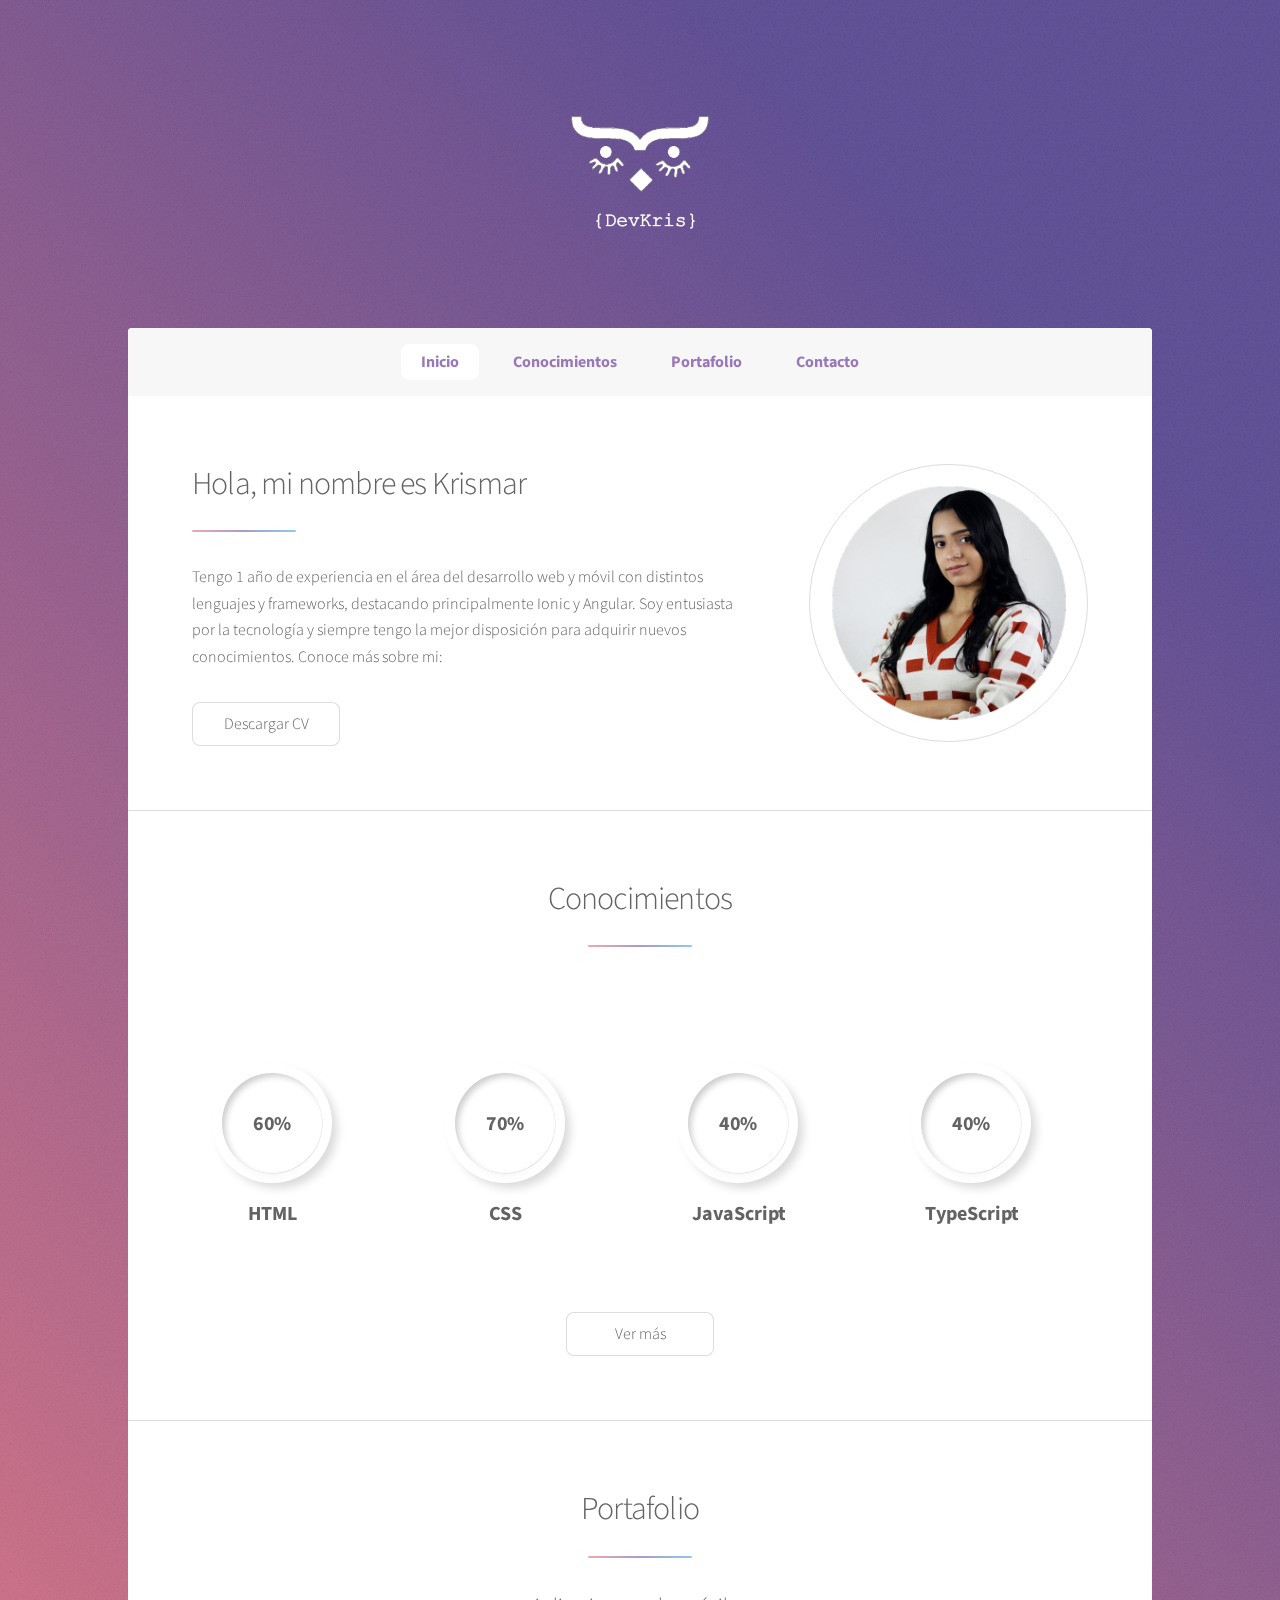
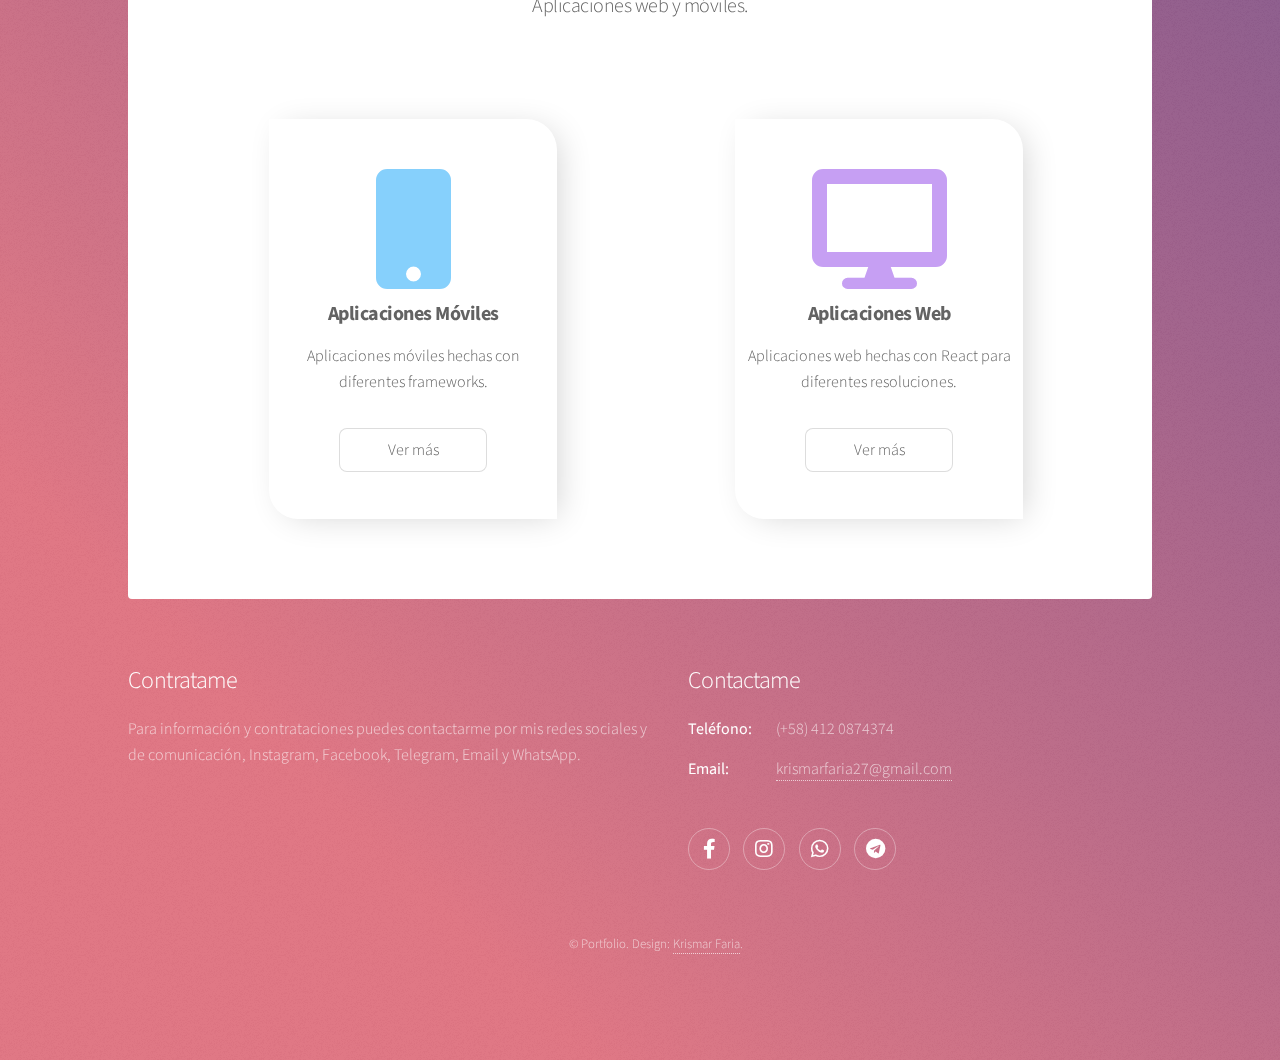
<file: index.html>
<!DOCTYPE HTML>
<!--
	Stellar by HTML5 UP
	html5up.net | @ajlkn
	Free for personal and commercial use under the CCA 3.0 license (html5up.net/license)
-->
<html>

<head>
	<title>Portfolio</title>

	<link rel="stylesheet" href="https://unicons.iconscout.com/release/v2.1.6/css/unicons.css">
	<link rel="stylesheet" href="css/bootstrap.min.css">

		<meta charset="utf-8" />
		<meta name="viewport" content="width=device-width, initial-scale=1, user-scalable=no" />
		<link rel="stylesheet" href="assets/css/main.css" />
		<noscript><link rel="stylesheet" href="assets/css/noscript.css" /></noscript>
</head>

<body class="is-preload">

	<!-- Wrapper -->
	<div id="wrapper">

		<!-- Header -->
		<header id="header" class="alt">
			
				<span class="logo "><img style="width: 160px; height: auto;" src="images/logo4.png" /></span>
		
			
		
			


		</header>

		<!-- Nav -->
		<nav id="nav">
			<ul>
				<li><a style="text-decoration: none; color: #9977b9; font-weight: bold;" href="#intro" class="active">Inicio</a></li>
				<li><a style="text-decoration: none; color: #9977b9; font-weight: bold;"  href="#first">Conocimientos</a></li>
				<li><a style="text-decoration: none; color: #9977b9; font-weight: bold;"  href="#second">Portafolio</a></li>
				<li><a style="text-decoration: none; color: #9977b9; font-weight: bold;"  href="#footer">Contacto</a></li>
			</ul>
		</nav>

		<!-- Main -->
		<div id="main">

			<!-- Introduction -->
			<section id="intro" class="main">
				<div class="spotlight">
					<div class="content">
						<header class="major">
							<h2>Hola, mi nombre es Krismar</h2>
						</header>
						<p>Tengo 1 año de experiencia en el área del desarrollo web y móvil con distintos lenguajes y
							frameworks, destacando principalmente Ionic y Angular. Soy entusiasta por la tecnología y
							siempre tengo la mejor disposición para adquirir nuevos conocimientos. Conoce más sobre mi:
						</p>
						<ul class="actions">
							<li><a href="Krismar Faria Curriculum.pdf" download="dw" class="button">Descargar CV</a>
							</li>
						</ul>
					</div>
					<span class="image"><img src="images/profile.png" alt="" /></span>
				</div>
			</section>


			<!-- First Section -->
			<section id="first" class="main special">
				<header class="major">
					<h2>Conocimientos</h2>
				</header>



			


					<div class="row">


						<div class="col pt-5">
							<div class="skill">
								<div class="outer">
									<div class="inner">
										<div id="number">
											<h5 style="font-weight: bold; font-size: 20px; padding-top: 15px;">60%</h5>
										</div>
									</div>
								</div>
								<svg xmlns="http://www.w3.org/2000/svg" version="1.1" width="160px" height="160px">
									<defs>
										<linearGradient id="GradientColor">
											<stop offset="0%" stop-color="#e91e63" />
											<stop offset="100%" stop-color="#673ab7" />
										</linearGradient>
									</defs>
									<circle class="circle1"  cx="80" cy="80" r="55" stroke-linecap="round" />
								</svg>
								<div style="position: relative; left: 8px;" class="pb-4 position-relative">
									<p  style="font-weight: bold; font-size: 20px; padding-top: 15px;">HTML</p>
								</div>
							</div>
						</div>

						<div class="col pt-5 ">
							<div class="skill">
								<div class="outer">
									<div class="inner">
										<div id="number">
											<h5  style="font-weight: bold; font-size: 20px; padding-top: 15px;">70%</h5>
										</div>
									</div>
								</div>
								<svg xmlns="http://www.w3.org/2000/svg" version="1.1" width="160px" height="160px">
									<defs>
										<linearGradient id="GradientColor">
											<stop offset="0%" stop-color="#e91e63" />
											<stop offset="100%" stop-color="#673ab7" />
										</linearGradient>
									</defs>
									<circle class="circle2" cx="80" cy="80" r="55" stroke-linecap="round" />
								</svg><div style="position: relative; left: 8px;" class="pb-4 position-relative">
									<p  style="font-weight: bold; font-size: 20px; padding-top: 15px;">CSS</p>
								</div>
							</div>
						</div>


						<div class="col pt-5 pb-5">
							<div class="skill">
								<div class="outer">
									<div class="inner">
										<div id="number">
											<h5  style="font-weight: bold; font-size: 20px; padding-top: 15px;">40%</h5>
										</div>
									</div>
								</div>
								<svg xmlns="http://www.w3.org/2000/svg" version="1.1" width="160px" height="160px">
									<defs>
										<linearGradient id="GradientColor">
											<stop offset="0%" stop-color="#e91e63" />
											<stop offset="100%" stop-color="#673ab7" />
										</linearGradient>
									</defs>
									<circle class="circle3" cx="80" cy="80" r="55" stroke-linecap="round" />
								</svg>
								<div style="position: relative; left: 8px;" class="pb-4 position-relative">
									<p  style="font-weight: bold; font-size: 20px; padding-top: 15px;">JavaScript</p>
								</div>
							</div>

						</div>



						<div class="col pt-5 pb-5">
							<div class="skill">
								<div class="outer">
									<div class="inner">
										<div id="number">
											<h5  style="font-weight: bold; font-size: 20px; padding-top: 15px;">40%</h5>
										</div>
									</div>
								</div>
								<svg xmlns="http://www.w3.org/2000/svg" version="1.1" width="160px" height="160px">
									<defs>
										<linearGradient id="GradientColor">
											<stop offset="0%" stop-color="#e91e63" />
											<stop offset="100%" stop-color="#673ab7" />
										</linearGradient>
									</defs>
									<circle class="circle3" cx="80" cy="80" r="55" stroke-linecap="round" />
								</svg>
								<div style="position: relative; left: 8px;" class="pb-4 position-relative">
									<p  style="font-weight: bold; font-size: 20px; padding-top: 15px;">TypeScript</p>
								</div>
							</div>
						</div>




					</div>




				<div class="modal-background">
					<div  class="modal-container ">
						<div class="content">
							<span id="cerrar" class="cerrar pb-5">X</span>
							<header class="majorheader pl-5">
								<p class="title" >Otros conocimientos:</p>
							</header>
                 

<div  class="row ">
	


	<div  class="col pb-5">
		<div class="skill">
			<div class="outer">
				<div class="inner">
					<div id="number">
						<h5  style="font-weight: bold; font-size: 20px; padding-top: 15px;">50%</h5>
					</div>
				</div>
			</div>
			<svg xmlns="http://www.w3.org/2000/svg" version="1.1" width="160px" height="160px">
				<defs>
					<linearGradient id="GradientColor">
						<stop offset="0%" stop-color="#e91e63" />
						<stop offset="100%" stop-color="#673ab7" />
					</linearGradient>
				</defs>
				<circle class="circle5" cx="80" cy="80" r="55" stroke-linecap="round" />
			</svg>
			<div style="position: relative; left: 8px;" class="pb-4 position-relative">
				<p  style="font-weight: bold; font-size: 20px; padding-top: 15px;">Firebase</p>
			</div>
		</div>
	</div>


	<div class="col pb-5 ">
		<div class="skill">
			<div class="outer">
				<div class="inner">
					<div id="number">
						<h5  style="font-weight: bold; font-size: 20px; padding-top: 15px;">70%</h5>
					</div>
				</div>
			</div>
			<svg xmlns="http://www.w3.org/2000/svg" version="1.1" width="160px" height="160px">
				<defs>
					<linearGradient id="GradientColor">
						<stop offset="0%" stop-color="#e91e63" />
						<stop offset="100%" stop-color="#673ab7" />
					</linearGradient>
				</defs>
				<circle class="circle2" cx="80" cy="80" r="55" stroke-linecap="round" />
			</svg>
			<div style="position: relative; left: 8px;" class="pb-4 position-relative">
				<p  style="font-weight: bold; font-size: 20px; padding-top: 15px;">Ionic/Angular</p>
			</div>
		</div>
	</div>


	
	<div  class="col pb-5 ">
		<div class="skill">
			<div class="outer">
				<div class="inner">
					<div id="number">
						<h5  style="font-weight: bold; font-size: 20px; padding-top: 15px;">10%</h5>
					</div>
				</div>
			</div>
			<svg xmlns="http://www.w3.org/2000/svg" version="1.1" width="160px" height="160px">
				<defs>
					<linearGradient id="GradientColor">
						<stop offset="0%" stop-color="#e91e63" />
						<stop offset="100%" stop-color="#673ab7" />
					</linearGradient>
				</defs>
				<circle class="circle4" cx="80" cy="80" r="55" stroke-linecap="round" />
			</svg>
			<div style="position: relative; left: 8px;" class="pb-4 position-relative">
				<p  style="font-weight: bold; font-size: 20px; padding-top: 15px;">React</p>
			</div>
		</div>
	</div>

	<div class="col pb-5 ">
		<div class="skill">
			<div class="outer">
				<div class="inner">
					<div id="number">
						<h5  style="font-weight: bold; font-size: 20px; padding-top: 15px;">10%</h5>
					</div>
				</div>
			</div>
			<svg xmlns="http://www.w3.org/2000/svg" version="1.1" width="160px" height="160px">
				<defs>
					<linearGradient id="GradientColor">
						<stop offset="0%" stop-color="#e91e63" />
						<stop offset="100%" stop-color="#673ab7" />
					</linearGradient>
				</defs>
				<circle class="circle4" cx="80" cy="80" r="55" stroke-linecap="round" />
			</svg>
			<div style="position: relative; left: 8px;" class="pb-4 position-relative">
				<p  style="font-weight: bold; font-size: 20px; padding-top: 15px;">React Native</p>
			</div>
		</div>
	</div>



</div>




						</div>
					</div>
				</div>


				<footer class="major pt-5">
					<ul class="actions special">
						<li><a id="abrir" class="button abrir">Ver más</a></li>
					</ul>
				</footer>
			</section>




			<!-- Second Section -->
			<section id="second" class="main special">
				<header class="major">
					<h2>Portafolio</h2>
					<p>Aplicaciones web y móviles.</p>
				</header>

  <center>
	<div class="row ">
					<div class="col pb-5 pt-5">
						<div class="card border-0" style="width: 18rem; height: 25rem; border-radius: 0px 31px 0px 29px;
						-webkit-border-radius: 0px 31px 0px 29px;
						-moz-border-radius: 0px 31px 0px 29px;box-shadow: 8px 4px 34px -8px rgba(0,0,0,0.19);
-webkit-box-shadow: 8px 4px 34px -8px rgba(0,0,0,0.19);
-moz-box-shadow: 8px 4px 34px -8px rgba(0,0,0,0.19);">
							<div class="iconos fa fa-mobile"></div>
							<div class="card-body">
							  <h5 class="title">Aplicaciones Móviles</h5>
							  <p class="card-text">Aplicaciones móviles hechas con diferentes frameworks.</p>
							  <ul class="actions special">
								<li><a href="mobile.html" class="button">Ver más</a></li>
							</ul>
							</div>
						  </div>
					</div>

					<div class="col pb-5 pt-5">
						<div class="card border-0" style="width: 18rem; height: 25rem; border-radius: 0px 31px 0px 29px;
						-webkit-border-radius: 0px 31px 0px 29px;
						-moz-border-radius: 0px 31px 0px 29px; box-shadow: 8px 4px 34px -8px rgba(0,0,0,0.19);
-webkit-box-shadow: 8px 4px 34px -8px rgba(0,0,0,0.19);
-moz-box-shadow: 8px 4px 34px -8px rgba(0,0,0,0.19);">
							<div class="iconos fa fa-desktop"></div>
							<div class="card-body">
							  <h5 class="title">Aplicaciones Web</h5>
							  <p class="card-text">Aplicaciones web hechas con React para diferentes resoluciones.</p>
							  <ul class="actions special">
								<li><a href="web.html" class="button">Ver más</a></li>
							</ul>
							</div>
						  </div>
					</div>
				</div>
</div>
				


			</section>

		

		</div>

			<!-- Footer -->
			
	</div>



	<footer class="footer" style="padding-left: 10%;" id="footer">
		<section>
			<h2>Contratame</h2>
			<p>Para información y contrataciones puedes contactarme por mis redes sociales y de comunicación, Instagram, Facebook, Telegram, Email y WhatsApp.</p>
			
		</section>
		<section>
			<h2>Contactame</h2>
			<dl class="alt">
				

				<dt>Teléfono:</dt>
				<dd>(+58) 412 0874374</dd>
				<dt>Email:</dt>
				<dd><a href="#">krismarfaria27@gmail.com</a></dd>
			</dl>
			<ul class="icons">
				
				<li><a href="#" class="icon brands fa-facebook-f alt"><span class="label">Facebook</span></a></li>
				<li><a href="#" class="icon brands fa-instagram alt"><span class="label">Instagram</span></a></li>
				<li><a href="https://api.whatsapp.com/send?phone=+584120874374&text=Hola, Nececito mas informacion!" target="blank" class="icon brands fa-whatsapp alt"><span class="label">WhatsApp</span></a></li>
				<li><a href="https://telegram.me/+584120874374" target="blank" class="icon brands fa-telegram alt" class="icon brands fa-telegram alt"><span class="label">Telegram</span></a></li>
			</ul>
		</section>
		<p class="copyright">&copy; Portfolio. Design: <a href="https://html5up.net">Krismar Faria</a>.</p>
	</footer>

	
	<!-- Scripts -->
	<script src="assets/js/jquery.min.js"></script>
	<script src="assets/js/jquery.scrollex.min.js"></script>
	<script src="assets/js/jquery.scrolly.min.js"></script>
	<script src="assets/js/browser.min.js"></script>
	<script src="assets/js/breakpoints.min.js"></script>
	<script src="assets/js/util.js"></script>
	<script src="assets/js/main.js"></script>






</body>

</html>
</file>
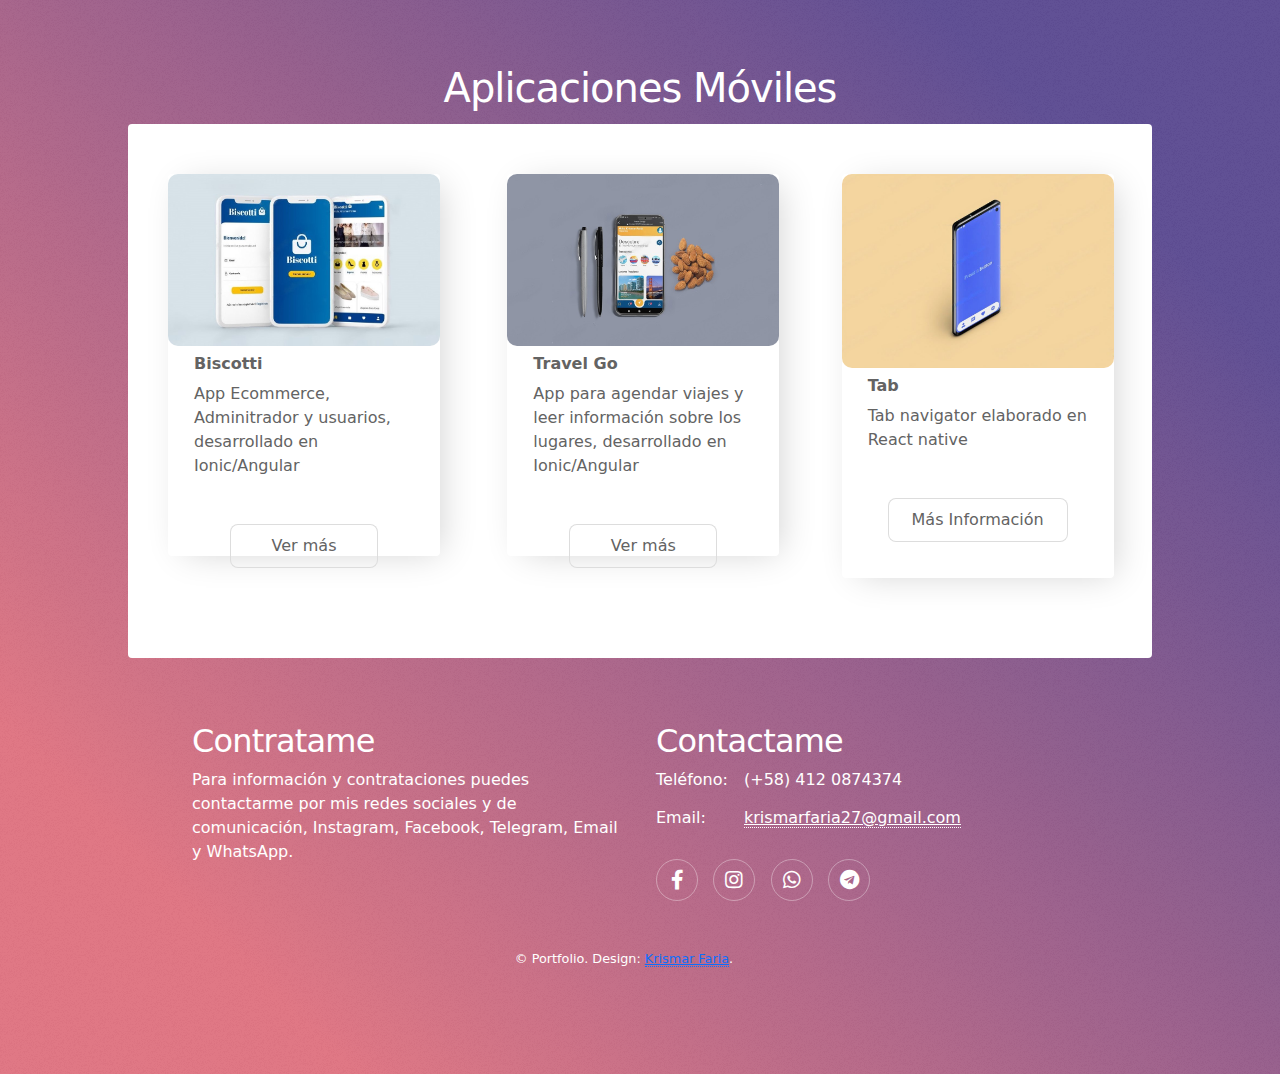
<file: mobile.html>
<!DOCTYPE HTML>
<!--
	Stellar by HTML5 UP
	html5up.net | @ajlkn
	Free for personal and commercial use under the CCA 3.0 license (html5up.net/license)
-->
<html>
	<head>
		<title>Aplicaciones  Móviles</title>
		<meta charset="utf-8" />
		<meta name="viewport" content="width=device-width, initial-scale=1, user-scalable=no" />
		<link rel="stylesheet" href="assets/css/main.css" />
		<noscript><link rel="stylesheet" href="assets/css/noscript.css" /></noscript>
		<link rel="stylesheet" href="css/bootstrap.min.css">
	</head>
	<body class="is-preload">

		<!-- Wrapper -->
			<div id="wrapper">

				<!-- Header -->
					<header id="header">
						<h1>Aplicaciones Móviles</h1>
						
					</header>
<!-- Main -->
<div id="main">

	<!-- Content -->
		<section style="padding-bottom: 80px; padding-left: 40px; padding-top: 30px;">
		

<div class="row">


	<div style="padding-top: 20px; padding-right: 15px;" class="col ">
		<div class="card phone-card border-0" style="width: 17rem;">
			<img src="./images/mobile2.jpg" class="img" alt="...">
			<div class="card-body">
				<p class="title-card">Biscotti</p>
			  <p class="text-card">App Ecommerce, Adminitrador y usuarios, desarrollado en Ionic/Angular</p>
			  
			  <ul class="actions special">
				<li><a href="https://youtu.be/CZFvn8lqVVU" target="blank" class="button btn-card">Ver más</a></li>
			</ul>
			</div>
		  </div>
	</div>


	<div style="padding-top: 20px; padding-right: 10px;" class="col ">
		<div class="card phone-card border-0" style="width: 17rem;">
			<img src="./images/travel.jpg" class="img" alt="...">
			<div class="card-body">
				<p class="title-card">Travel Go</p>
			  <p class="text-card">App para agendar viajes y leer información sobre los lugares, desarrollado en Ionic/Angular</p>
			  
			  <ul class="actions special">
				<li><a href="https://travelgo-52565.firebaseapp.com/tabs/homeinit" target="blank"  class="button btn-card">Ver más</a></li>
			</ul>
			</div>
		  </div>
	</div>


	<div style="padding-top: 20px; padding-right: 10px;" class="col ">
		<div class="card phone-card border-0" style="width: 17rem;">
			<img src="./images//mobile4.jpeg" class="img" alt="...">
			<div class="card-body">
				<p class="title-card">Tab</p>
			  <p class="text-card">Tab navigator elaborado en React native</p>
			  
			  <ul class="actions special">
				<li><a href="https://api.whatsapp.com/send?phone=+584120874374&text=Hola, Necesito mas informacion!"  class="button btn-card">Más Información</a></li>
			</ul>
			</div>
		  </div>
	</div>



	
</div>

		</section>

</div>
			

				<!-- Footer -->
				<footer id="footer">
					<section>
						<h2>Contratame</h2>
						<p style="color: white;">Para información y contrataciones puedes contactarme por mis redes sociales y de comunicación, Instagram, Facebook, Telegram, Email y WhatsApp.</p>
						
					</section>
					<section>
						<h2>Contactame</h2>
						<dl class="alt">
							
	
							<dt>Teléfono:</dt>
							<dd style="color: white;">(+58) 412 0874374</dd>
							<dt>Email:</dt>
							<dd><a style="color: white;" href="#">krismarfaria27@gmail.com</a></dd>
						</dl>
						<ul class="icons">
							
							<li><a href="#" class="icon brands fa-facebook-f alt"><span class="label">Facebook</span></a></li>
							<li><a href="#" class="icon brands fa-instagram alt"><span class="label">Instagram</span></a></li>
							<li><a target="blank" href="https://api.whatsapp.com/send?phone=+584120874374&text=Hola, Necesito mas informacion!"" class="icon brands fa-whatsapp alt"><span class="label">WhatsApp</span></a></li>
							<li><a href="https://telegram.me/+584120874374" target="blank" class="icon brands fa-telegram alt" class="icon brands fa-telegram alt"><span class="label">Telegram</span></a></li>
						</ul>
					</section>
					<p style="color: white;"" class="copyright">&copy; Portfolio. Design: <a href="https://html5up.net">Krismar Faria</a>.</p>
				</footer>

			</div>

		<!-- Scripts -->
			<script src="assets/js/jquery.min.js"></script>
			<script src="assets/js/jquery.scrollex.min.js"></script>
			<script src="assets/js/jquery.scrolly.min.js"></script>
			<script src="assets/js/browser.min.js"></script>
			<script src="assets/js/breakpoints.min.js"></script>
			<script src="assets/js/util.js"></script>
			<script src="assets/js/main.js"></script>

	</body>
</html>
</file>
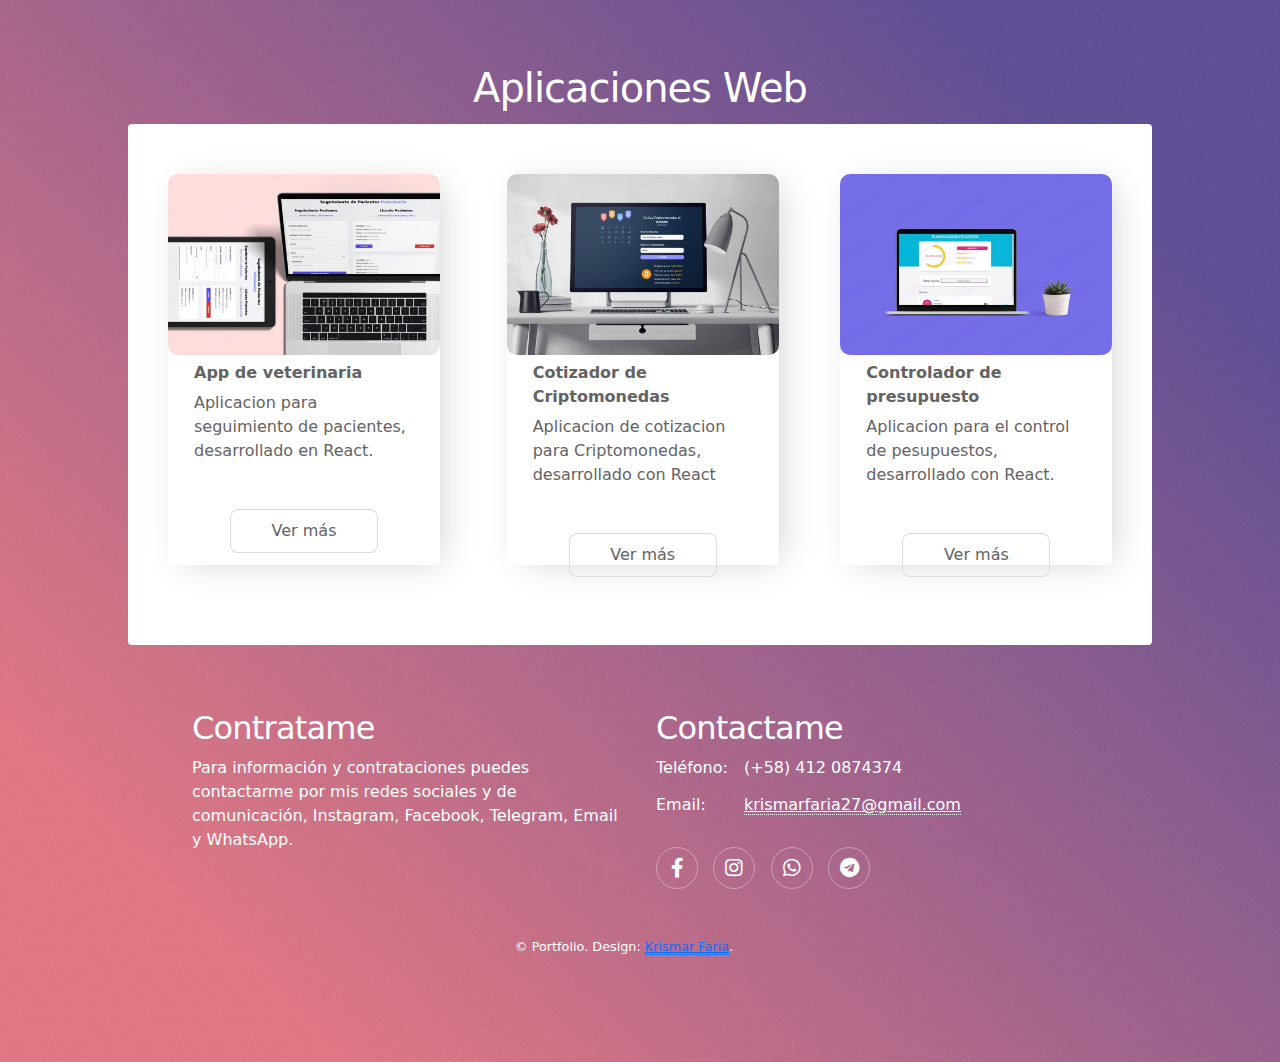
<file: web.html>
<!DOCTYPE HTML>
<!--
	Stellar by HTML5 UP
	html5up.net | @ajlkn
	Free for personal and commercial use under the CCA 3.0 license (html5up.net/license)
-->
<html>
	<head>
		<title>Aplicaciones Web</title>
		<meta charset="utf-8" />
		<meta name="viewport" content="width=device-width, initial-scale=1, user-scalable=no" />
		<link rel="stylesheet" href="assets/css/main.css" />
		<noscript><link rel="stylesheet" href="assets/css/noscript.css" /></noscript>
		<link rel="stylesheet" href="css/bootstrap.min.css">
	</head>
	<body class="is-preload">

		<!-- Wrapper -->
			<div id="wrapper">

				<!-- Header -->
					<header id="header">
						<h1>Aplicaciones Web</h1>
						
					</header>
<!-- Main -->
<div id="main">

	<!-- Content -->
		<section style="padding-bottom: 80px; padding-left: 40px; padding-top: 30px;">
		

<div class="row">


	<div style="padding-top: 20px; padding-right: 15px;" class="col ">
		<div class="card phone-card border-0" style="width: 17rem;">
			<img src="./images/9b7c0f51550affd8759ccd48e3870c26-transformed.jpeg" class="img" alt="...">
			<div class="card-body">
				<p class="title-card">App de veterinaria</p>
			  <p class="text-card">Aplicacion para seguimiento de pacientes, desarrollado en React.</p>
			  
			  <ul class="actions special">
				<li><a href="https://veterinario-app.netlify.app/" target="blank" class="button btn-card">Ver más</a></li>
			</ul>
			</div>
		  </div>
	</div>


	<div style="padding-top: 20px; padding-right: 10px;" class="col ">
		<div class="card phone-card border-0" style="width: 17rem;">
			<img src="./images/5f491be303f1d7addbd4ab4c5725f28a-transformed.jpeg" class="img" alt="...">
			<div class="card-body">
				<p class="title-card">Cotizador de Criptomonedas</p>
			  <p class="text-card">Aplicacion de cotizacion para Criptomonedas, desarrollado con React</p>
			  
			  <ul class="actions special">
				<li><a href="https://cotizador-de-criptos.netlify.app/" target="blank"  class="button btn-card">Ver más</a></li>
			</ul>
			</div>
		  </div>
	</div>

	<div style="padding-top: 20px;" class="col ">
		<div class="card phone-card border-0" style="width: 17rem;">
			<img src="./images/e2cd9fb76e9a1b455828d6e1334fe58b-transformed.jpeg" class="img" alt="...">
			<div class="card-body">
				<p class="title-card">Controlador de presupuesto</p>
			  <p class="text-card">Aplicacion para el control de pesupuestos, desarrollado con React.</p>
			  
			  <ul class="actions special">
				<li><a href="https://control-de-presupuesto-react.netlify.app/" target="blank"  class="button btn-card">Ver más</a></li>
			</ul>
			</div>
		  </div>
	</div>



</div>






		</section>

</div>
			

				<!-- Footer -->
				<footer id="footer">
					<section>
						<h2>Contratame</h2>
						<p style="color: white;">Para información y contrataciones puedes contactarme por mis redes sociales y de comunicación, Instagram, Facebook, Telegram, Email y WhatsApp.</p>
						
					</section>
					<section>
						<h2>Contactame</h2>
						<dl class="alt">
							
	
							<dt>Teléfono:</dt>
							<dd style="color: white;">(+58) 412 0874374</dd>
							<dt>Email:</dt>
							<dd><a style="color: white;" href="#">krismarfaria27@gmail.com</a></dd>
						</dl>
						<ul class="icons">
							
							<li><a href="#" class="icon brands fa-facebook-f alt"><span class="label">Facebook</span></a></li>
							<li><a href="#" class="icon brands fa-instagram alt"><span class="label">Instagram</span></a></li>
							<li><a href="https://api.whatsapp.com/send?phone=+584120874374&text=Hola, Necesito mas informacion!" target="blank" class="icon brands fa-whatsapp alt"><span class="label">WhatsApp</span></a></li>
							<li><a href="https://telegram.me/+584120874374" target="blank" class="icon brands fa-telegram alt"><span class="label">Telegram</span></a></li>
						</ul>
					</section>
					<p style="color: white;"" class="copyright">&copy; Portfolio. Design: <a href="https://html5up.net">Krismar Faria</a>.</p>
				</footer>

			</div>

		<!-- Scripts -->
			<script src="assets/js/jquery.min.js"></script>
			<script src="assets/js/jquery.scrollex.min.js"></script>
			<script src="assets/js/jquery.scrolly.min.js"></script>
			<script src="assets/js/browser.min.js"></script>
			<script src="assets/js/breakpoints.min.js"></script>
			<script src="assets/js/util.js"></script>
			<script src="assets/js/main.js"></script>

	</body>
</html>
</file>
<file: assets/css/noscript.css>
/*
	Stellar by HTML5 UP
	html5up.net | @ajlkn
	Free for personal and commercial use under the CCA 3.0 license (html5up.net/license)
*/

/* Header */

	body.is-preload #header.alt > * {
		opacity: 1;
	}

	body.is-preload #header.alt .logo {
		-moz-transform: none;
		-webkit-transform: none;
		-ms-transform: none;
		transform: none;
	}
</file>
<file: assets/css/main.css>
@import url(fontawesome-all.min.css);
@import 'https://fonts.googleapis.com/css?family=Source+Sans+Pro:300,400';

/*
	Stellar by HTML5 UP
	html5up.net | @ajlkn
	Free for personal and commercial use under the CCA 3.0 license (html5up.net/license)
*/

html,
body,
div,
span,
applet,
object,
iframe,
h1,
h2,
h3,
h4,
h5,
h6,
p,
blockquote,
pre,
a,
abbr,
acronym,
address,
big,
cite,
code,
del,
dfn,
em,
img,
ins,
kbd,
q,
s,
samp,
small,
strike,
strong,
sub,
sup,
tt,
var,
b,
u,
i,
center,
dl,
dt,
dd,
ol,
ul,
li,
fieldset,
form,
label,
legend,
table,
caption,
tbody,
tfoot,
thead,
tr,
th,
td,
article,
aside,
canvas,
details,
embed,
figure,
figcaption,
footer,
header,
hgroup,
menu,
nav,
output,
ruby,
section,
summary,
time,
mark,
audio,
video {
	margin: 0;
	padding: 0;
	border: 0;
	font-size: 100%;
	font: inherit;
	vertical-align: baseline;
	
}

article,
aside,
details,
figcaption,
figure,
footer,
header,
hgroup,
menu,
nav,
section {
	display: block;
}

body {
	line-height: 1;
}

ol,
ul {
	list-style: none;
	
}

blockquote,
q {
	quotes: none;
}

blockquote:before,
blockquote:after,
q:before,
q:after {
	content: '';
	content: none;
}

table {
	border-collapse: collapse;
	border-spacing: 0;
}

body {
	-webkit-text-size-adjust: none;
}

mark {
	background-color: transparent;
	color: inherit;
}

input::-moz-focus-inner {
	border: 0;
	padding: 0;
}

input,
select,
textarea {
	-moz-appearance: none;
	-webkit-appearance: none;
	-ms-appearance: none;
	appearance: none;
}

/* Basic */

@-ms-viewport {
	width: device-width;
}

body {
	-ms-overflow-style: scrollbar;
}

@media screen and (max-width: 480px) {

	html,
	body {
		min-width: 320px;
	}

}

html {
	box-sizing: border-box;
}

*,
*:before,
*:after {
	box-sizing: inherit;
}

body {
	background-color: #935d8c;
	background-image: url("images/overlay.png"), -moz-linear-gradient(45deg, #e37682 15%, #5f4d93 85%);
	background-image: url("images/overlay.png"), -webkit-linear-gradient(45deg, #e37682 15%, #5f4d93 85%);
	background-image: url("images/overlay.png"), -ms-linear-gradient(45deg, #e37682 15%, #5f4d93 85%);
	background-image: url("images/overlay.png"), linear-gradient(45deg, #e37682 15%, #5f4d93 85%);
}

body.is-preload *,
body.is-preload *:before,
body.is-preload *:after {
	-moz-animation: none !important;
	-webkit-animation: none !important;
	-ms-animation: none !important;
	animation: none !important;
	-moz-transition: none !important;
	-webkit-transition: none !important;
	-ms-transition: none !important;
	transition: none !important;
}

/* Type */

body {
	background-color: #935d8c;
	color: rgba(255, 255, 255, 0.65);
}

body,
input,
select,
textarea {
	font-family: "Source Sans Pro", Helvetica, sans-serif;
	font-size: 17pt;
	font-weight: 300;
	line-height: 1.65;
}

@media screen and (max-width: 1680px) {

	body,
	input,
	select,
	textarea {
		font-size: 14pt;
	}

}

@media screen and (max-width: 1280px) {

	body,
	input,
	select,
	textarea {
		font-size: 12pt;
	}

}

@media screen and (max-width: 360px) {

	body,
	input,
	select,
	textarea {
		font-size: 11pt;
	}

}

a {
	-moz-transition: color 0.2s ease, border-bottom 0.2s ease;
	-webkit-transition: color 0.2s ease, border-bottom 0.2s ease;
	-ms-transition: color 0.2s ease, border-bottom 0.2s ease;
	transition: color 0.2s ease, border-bottom 0.2s ease;
	text-decoration: none;
	border-bottom: dotted 1px;
	color: inherit;
}

a:hover {
	border-bottom-color: transparent;
}

strong,
b {
	font-weight: 400;
}

em,
i {
	font-style: italic;
}

p {
	margin: 0 0 2em 0;
}

p.content {
	-moz-columns: 20em 2;
	-webkit-columns: 20em 2;
	-ms-columns: 20em 2;
	columns: 20em 2;
	-moz-column-gap: 2em;
	-webkit-column-gap: 2em;
	-ms-column-gap: 2em;
	column-gap: 2em;
	text-align: justify;
}

h1,
h2,
h3,
h4,
h5,
h6 {
	font-weight: 300;
	line-height: 1.5;
	margin: 0 0 0.7em 0;
	letter-spacing: -0.025em;
}

h1 a,
h2 a,
h3 a,
h4 a,
h5 a,
h6 a {
	color: inherit;
	text-decoration: none;
}

h1 {
	font-size: 2.5em;
	line-height: 1.2;
}

h2 {
	font-size: 1.5em;
}

h3 {
	font-size: 1.25em;
}

h4 {
	font-size: 1.1em;
}

h5 {
	font-size: 0.9em;
}

h6 {
	font-size: 0.7em;
}

@media screen and (max-width: 736px) {

	h1 {
		font-size: 2em;
	}

}

sub {
	font-size: 0.8em;
	position: relative;
	top: 0.5em;
}

sup {
	font-size: 0.8em;
	position: relative;
	top: -0.5em;
}

blockquote {
	border-left: solid 4px;
	font-style: italic;
	margin: 0 0 2em 0;
	padding: 0.5em 0 0.5em 2em;
}

code {
	border-radius: 8px;
	border: solid 1px;
	font-family: "Courier New", monospace;
	font-size: 0.9em;
	margin: 0 0.25em;
	padding: 0.25em 0.65em;
}

pre {
	-webkit-overflow-scrolling: touch;
	font-family: "Courier New", monospace;
	font-size: 0.9em;
	margin: 0 0 2em 0;
}

pre code {
	display: block;
	line-height: 1.75;
	padding: 1em 1.5em;
	overflow-x: auto;
}

hr {
	border: 0;
	border-bottom: solid 1px;
	margin: 2em 0;
}

hr.major {
	margin: 3em 0;
}

.align-left {
	text-align: left;
}

.align-center {
	text-align: center;
}

.align-right {
	text-align: right;
}

input,
select,
textarea {
	color: #ffffff;
}

a:hover {
	color: #ffffff;
}

strong,
b {
	color: #ffffff;
}

h1,
h2,
h3,
h4,
h5,
h6 {
	color: #ffffff;
}

blockquote {
	border-left-color: rgba(255, 255, 255, 0.35);
}

code {
	background: rgba(255, 255, 255, 0.075);
	border-color: rgba(255, 255, 255, 0.35);
}

hr {
	border-bottom-color: rgba(255, 255, 255, 0.35);
}

/* Row */

.row {
	display: flex;
	flex-wrap: wrap;
	box-sizing: border-box;
	align-items: stretch;
}

.row>* {
	box-sizing: border-box;
}

.row.gtr-uniform>*> :last-child {
	margin-bottom: 0;
}

.row.aln-left {
	justify-content: flex-start;
}

.row.aln-center {
	justify-content: center;
}

.row.aln-right {
	justify-content: flex-end;
}

.row.aln-top {
	align-items: flex-start;
}

.row.aln-middle {
	align-items: center;
}

.row.aln-bottom {
	align-items: flex-end;
}

.row>.imp {
	order: -1;
}

.row>.col-1 {
	width: 8.33333%;
}

.row>.off-1 {
	margin-left: 8.33333%;
}

.row>.col-2 {
	width: 16.66667%;
}

.row>.off-2 {
	margin-left: 16.66667%;
}

.row>.col-3 {
	width: 25%;
}

.row>.off-3 {
	margin-left: 25%;
}

.row>.col-4 {
	width: 33.33333%;
}

.row>.off-4 {
	margin-left: 33.33333%;
}

.row>.col-5 {
	width: 41.66667%;
}

.row>.off-5 {
	margin-left: 41.66667%;
}

.row>.col-6 {
	width: 50%;
}

.row>.off-6 {
	margin-left: 50%;
}

.row>.col-7 {
	width: 58.33333%;
}

.row>.off-7 {
	margin-left: 58.33333%;
}

.row>.col-8 {
	width: 66.66667%;
}

.row>.off-8 {
	margin-left: 66.66667%;
}

.row>.col-9 {
	width: 75%;
}

.row>.off-9 {
	margin-left: 75%;
}

.row>.col-10 {
	width: 83.33333%;
}

.row>.off-10 {
	margin-left: 83.33333%;
}

.row>.col-11 {
	width: 91.66667%;
}

.row>.off-11 {
	margin-left: 91.66667%;
}

.row>.col-12 {
	width: 100%;
}

.row>.off-12 {
	margin-left: 100%;
}

.row.gtr-0 {
	margin-top: 0;
	margin-left: 0em;
}

.row.gtr-0>* {
	padding: 0 0 0 0em;
}

.row.gtr-0.gtr-uniform {
	margin-top: 0em;
}

.row.gtr-0.gtr-uniform>* {
	padding-top: 0em;
}

.row.gtr-25 {
	margin-top: 0;
	margin-left: -0.375em;
}

.row.gtr-25>* {
	padding: 0 0 0 0.375em;
}

.row.gtr-25.gtr-uniform {
	margin-top: -0.375em;
}

.row.gtr-25.gtr-uniform>* {
	padding-top: 0.375em;
}

.row.gtr-50 {
	margin-top: 0;
	margin-left: -0.75em;
}

.row.gtr-50>* {
	padding: 0 0 0 0.75em;
}

.row.gtr-50.gtr-uniform {
	margin-top: -0.75em;
}

.row.gtr-50.gtr-uniform>* {
	padding-top: 0.75em;
}

.row {
	margin-top: 0;
	margin-left: -1.5em;
}

.row>* {
	padding: 0 0 0 1.5em;
}

.row.gtr-uniform {
	margin-top: -1.5em;
}

.row.gtr-uniform>* {
	padding-top: 1.5em;
}

.row.gtr-150 {
	margin-top: 0;
	margin-left: -2.25em;
}

.row.gtr-150>* {
	padding: 0 0 0 2.25em;
}

.row.gtr-150.gtr-uniform {
	margin-top: -2.25em;
}

.row.gtr-150.gtr-uniform>* {
	padding-top: 2.25em;
}

.row.gtr-200 {
	margin-top: 0;
	margin-left: -3em;
}

.row.gtr-200>* {
	padding: 0 0 0 3em;
}

.row.gtr-200.gtr-uniform {
	margin-top: -3em;
}

.row.gtr-200.gtr-uniform>* {
	padding-top: 3em;
}

@media screen and (max-width: 1680px) {

	.row {
		display: flex;
		flex-wrap: wrap;
		box-sizing: border-box;
		align-items: stretch;
	}

	.row>* {
		box-sizing: border-box;
	}

	.row.gtr-uniform>*> :last-child {
		margin-bottom: 0;
	}

	.row.aln-left {
		justify-content: flex-start;
	}

	.row.aln-center {
		justify-content: center;
	}

	.row.aln-right {
		justify-content: flex-end;
	}

	.row.aln-top {
		align-items: flex-start;
	}

	.row.aln-middle {
		align-items: center;
	}

	.row.aln-bottom {
		align-items: flex-end;
	}

	.row>.imp-xlarge {
		order: -1;
	}

	.row>.col-1-xlarge {
		width: 8.33333%;
	}

	.row>.off-1-xlarge {
		margin-left: 8.33333%;
	}

	.row>.col-2-xlarge {
		width: 16.66667%;
	}

	.row>.off-2-xlarge {
		margin-left: 16.66667%;
	}

	.row>.col-3-xlarge {
		width: 25%;
	}

	.row>.off-3-xlarge {
		margin-left: 25%;
	}

	.row>.col-4-xlarge {
		width: 33.33333%;
	}

	.row>.off-4-xlarge {
		margin-left: 33.33333%;
	}

	.row>.col-5-xlarge {
		width: 41.66667%;
	}

	.row>.off-5-xlarge {
		margin-left: 41.66667%;
	}

	.row>.col-6-xlarge {
		width: 50%;
	}

	.row>.off-6-xlarge {
		margin-left: 50%;
	}

	.row>.col-7-xlarge {
		width: 58.33333%;
	}

	.row>.off-7-xlarge {
		margin-left: 58.33333%;
	}

	.row>.col-8-xlarge {
		width: 66.66667%;
	}

	.row>.off-8-xlarge {
		margin-left: 66.66667%;
	}

	.row>.col-9-xlarge {
		width: 75%;
	}

	.row>.off-9-xlarge {
		margin-left: 75%;
	}

	.row>.col-10-xlarge {
		width: 83.33333%;
	}

	.row>.off-10-xlarge {
		margin-left: 83.33333%;
	}

	.row>.col-11-xlarge {
		width: 91.66667%;
	}

	.row>.off-11-xlarge {
		margin-left: 91.66667%;
	}

	.row>.col-12-xlarge {
		width: 100%;
	}

	.row>.off-12-xlarge {
		margin-left: 100%;
	}

	.row.gtr-0 {
		margin-top: 0;
		margin-left: 0em;
	}

	.row.gtr-0>* {
		padding: 0 0 0 0em;
	}

	.row.gtr-0.gtr-uniform {
		margin-top: 0em;
	}

	.row.gtr-0.gtr-uniform>* {
		padding-top: 0em;
	}

	.row.gtr-25 {
		margin-top: 0;
		margin-left: -0.375em;
	}

	.row.gtr-25>* {
		padding: 0 0 0 0.375em;
	}

	.row.gtr-25.gtr-uniform {
		margin-top: -0.375em;
	}

	.row.gtr-25.gtr-uniform>* {
		padding-top: 0.375em;
	}

	.row.gtr-50 {
		margin-top: 0;
		margin-left: -0.75em;
	}

	.row.gtr-50>* {
		padding: 0 0 0 0.75em;
	}

	.row.gtr-50.gtr-uniform {
		margin-top: -0.75em;
	}

	.row.gtr-50.gtr-uniform>* {
		padding-top: 0.75em;
	}

	.row {
		margin-top: 0;
		margin-left: -1.5em;
	}

	.row>* {
		padding: 0 0 0 1.5em;
	}

	.row.gtr-uniform {
		margin-top: -1.5em;
	}

	.row.gtr-uniform>* {
		padding-top: 1.5em;
	}

	.row.gtr-150 {
		margin-top: 0;
		margin-left: -2.25em;
	}

	.row.gtr-150>* {
		padding: 0 0 0 2.25em;
	}

	.row.gtr-150.gtr-uniform {
		margin-top: -2.25em;
	}

	.row.gtr-150.gtr-uniform>* {
		padding-top: 2.25em;
	}

	.row.gtr-200 {
		margin-top: 0;
		margin-left: -3em;
	}

	.row.gtr-200>* {
		padding: 0 0 0 3em;
	}

	.row.gtr-200.gtr-uniform {
		margin-top: -3em;
	}

	.row.gtr-200.gtr-uniform>* {
		padding-top: 3em;
	}

}

@media screen and (max-width: 1280px) {

	.row {
		display: flex;
		flex-wrap: wrap;
		box-sizing: border-box;
		align-items: stretch;
	}

	.row>* {
		box-sizing: border-box;
	}

	.row.gtr-uniform>*> :last-child {
		margin-bottom: 0;
	}

	.row.aln-left {
		justify-content: flex-start;
	}

	.row.aln-center {
		justify-content: center;
	}

	.row.aln-right {
		justify-content: flex-end;
	}

	.row.aln-top {
		align-items: flex-start;
	}

	.row.aln-middle {
		align-items: center;
	}

	.row.aln-bottom {
		align-items: flex-end;
	}

	.row>.imp-large {
		order: -1;
	}

	.row>.col-1-large {
		width: 8.33333%;
	}

	.row>.off-1-large {
		margin-left: 8.33333%;
	}

	.row>.col-2-large {
		width: 16.66667%;
	}

	.row>.off-2-large {
		margin-left: 16.66667%;
	}

	.row>.col-3-large {
		width: 25%;
	}

	.row>.off-3-large {
		margin-left: 25%;
	}

	.row>.col-4-large {
		width: 33.33333%;
	}

	.row>.off-4-large {
		margin-left: 33.33333%;
	}

	.row>.col-5-large {
		width: 41.66667%;
	}

	.row>.off-5-large {
		margin-left: 41.66667%;
	}

	.row>.col-6-large {
		width: 50%;
	}

	.row>.off-6-large {
		margin-left: 50%;
	}

	.row>.col-7-large {
		width: 58.33333%;
	}

	.row>.off-7-large {
		margin-left: 58.33333%;
	}

	.row>.col-8-large {
		width: 66.66667%;
	}

	.row>.off-8-large {
		margin-left: 66.66667%;
	}

	.row>.col-9-large {
		width: 75%;
	}

	.row>.off-9-large {
		margin-left: 75%;
	}

	.row>.col-10-large {
		width: 83.33333%;
	}

	.row>.off-10-large {
		margin-left: 83.33333%;
	}

	.row>.col-11-large {
		width: 91.66667%;
	}

	.row>.off-11-large {
		margin-left: 91.66667%;
	}

	.row>.col-12-large {
		width: 100%;
	}

	.row>.off-12-large {
		margin-left: 100%;
	}

	.row.gtr-0 {
		margin-top: 0;
		margin-left: 0em;
	}

	.row.gtr-0>* {
		padding: 0 0 0 0em;
	}

	.row.gtr-0.gtr-uniform {
		margin-top: 0em;
	}

	.row.gtr-0.gtr-uniform>* {
		padding-top: 0em;
	}

	.row.gtr-25 {
		margin-top: 0;
		margin-left: -0.375em;
	}

	.row.gtr-25>* {
		padding: 0 0 0 0.375em;
	}

	.row.gtr-25.gtr-uniform {
		margin-top: -0.375em;
	}

	.row.gtr-25.gtr-uniform>* {
		padding-top: 0.375em;
	}

	.row.gtr-50 {
		margin-top: 0;
		margin-left: -0.75em;
	}

	.row.gtr-50>* {
		padding: 0 0 0 0.75em;
	}

	.row.gtr-50.gtr-uniform {
		margin-top: -0.75em;
	}

	.row.gtr-50.gtr-uniform>* {
		padding-top: 0.75em;
	}

	.row {
		margin-top: 0;
		margin-left: -1.5em;
	}

	.row>* {
		padding: 0 0 0 1.5em;
	}

	.row.gtr-uniform {
		margin-top: -1.5em;
	}

	.row.gtr-uniform>* {
		padding-top: 1.5em;
	}

	.row.gtr-150 {
		margin-top: 0;
		margin-left: -2.25em;
	}

	.row.gtr-150>* {
		padding: 0 0 0 2.25em;
	}

	.row.gtr-150.gtr-uniform {
		margin-top: -2.25em;
	}

	.row.gtr-150.gtr-uniform>* {
		padding-top: 2.25em;
	}

	.row.gtr-200 {
		margin-top: 0;
		margin-left: -3em;
	}

	.row.gtr-200>* {
		padding: 0 0 0 3em;
	}

	.row.gtr-200.gtr-uniform {
		margin-top: -3em;
	}

	.row.gtr-200.gtr-uniform>* {
		padding-top: 3em;
	}

}

@media screen and (max-width: 980px) {

	.row {
		display: flex;
		flex-wrap: wrap;
		box-sizing: border-box;
		align-items: stretch;
	}

	.row>* {
		box-sizing: border-box;
	}

	.row.gtr-uniform>*> :last-child {
		margin-bottom: 0;
	}

	.row.aln-left {
		justify-content: flex-start;
	}

	.row.aln-center {
		justify-content: center;
	}

	.row.aln-right {
		justify-content: flex-end;
	}

	.row.aln-top {
		align-items: flex-start;
	}

	.row.aln-middle {
		align-items: center;
	}

	.row.aln-bottom {
		align-items: flex-end;
	}

	.row>.imp-medium {
		order: -1;
	}

	.row>.col-1-medium {
		width: 8.33333%;
	}

	.row>.off-1-medium {
		margin-left: 8.33333%;
	}

	.row>.col-2-medium {
		width: 16.66667%;
	}

	.row>.off-2-medium {
		margin-left: 16.66667%;
	}

	.row>.col-3-medium {
		width: 25%;
	}

	.row>.off-3-medium {
		margin-left: 25%;
	}

	.row>.col-4-medium {
		width: 33.33333%;
	}

	.row>.off-4-medium {
		margin-left: 33.33333%;
	}

	.row>.col-5-medium {
		width: 41.66667%;
	}

	.row>.off-5-medium {
		margin-left: 41.66667%;
	}

	.row>.col-6-medium {
		width: 50%;
	}

	.row>.off-6-medium {
		margin-left: 50%;
	}

	.row>.col-7-medium {
		width: 58.33333%;
	}

	.row>.off-7-medium {
		margin-left: 58.33333%;
	}

	.row>.col-8-medium {
		width: 66.66667%;
	}

	.row>.off-8-medium {
		margin-left: 66.66667%;
	}

	.row>.col-9-medium {
		width: 75%;
	}

	.row>.off-9-medium {
		margin-left: 75%;
	}

	.row>.col-10-medium {
		width: 83.33333%;
	}

	.row>.off-10-medium {
		margin-left: 83.33333%;
	}

	.row>.col-11-medium {
		width: 91.66667%;
	}

	.row>.off-11-medium {
		margin-left: 91.66667%;
	}

	.row>.col-12-medium {
		width: 100%;
	}

	.row>.off-12-medium {
		margin-left: 100%;
	}

	.row.gtr-0 {
		margin-top: 0;
		margin-left: 0em;
	}

	.row.gtr-0>* {
		padding: 0 0 0 0em;
	}

	.row.gtr-0.gtr-uniform {
		margin-top: 0em;
	}

	.row.gtr-0.gtr-uniform>* {
		padding-top: 0em;
	}

	.row.gtr-25 {
		margin-top: 0;
		margin-left: -0.375em;
	}

	.row.gtr-25>* {
		padding: 0 0 0 0.375em;
	}

	.row.gtr-25.gtr-uniform {
		margin-top: -0.375em;
	}

	.row.gtr-25.gtr-uniform>* {
		padding-top: 0.375em;
	}

	.row.gtr-50 {
		margin-top: 0;
		margin-left: -0.75em;
	}

	.row.gtr-50>* {
		padding: 0 0 0 0.75em;
	}

	.row.gtr-50.gtr-uniform {
		margin-top: -0.75em;
	}

	.row.gtr-50.gtr-uniform>* {
		padding-top: 0.75em;
	}

	.row {
		margin-top: 0;
		margin-left: -1.5em;
	}

	.row>* {
		padding: 0 0 0 1.5em;
	}

	.row.gtr-uniform {
		margin-top: -1.5em;
	}

	.row.gtr-uniform>* {
		padding-top: 1.5em;
	}

	.row.gtr-150 {
		margin-top: 0;
		margin-left: -2.25em;
	}

	.row.gtr-150>* {
		padding: 0 0 0 2.25em;
	}

	.row.gtr-150.gtr-uniform {
		margin-top: -2.25em;
	}

	.row.gtr-150.gtr-uniform>* {
		padding-top: 2.25em;
	}

	.row.gtr-200 {
		margin-top: 0;
		margin-left: -3em;
	}

	.row.gtr-200>* {
		padding: 0 0 0 3em;
	}

	.row.gtr-200.gtr-uniform {
		margin-top: -3em;
	}

	.row.gtr-200.gtr-uniform>* {
		padding-top: 3em;
	}

}

@media screen and (max-width: 736px) {

	.row {
		display: flex;
		flex-wrap: wrap;
		box-sizing: border-box;
		align-items: stretch;
	}

	.row>* {
		box-sizing: border-box;
	}

	.row.gtr-uniform>*> :last-child {
		margin-bottom: 0;
	}

	.row.aln-left {
		justify-content: flex-start;
	}

	.row.aln-center {
		justify-content: center;
	}

	.row.aln-right {
		justify-content: flex-end;
	}

	.row.aln-top {
		align-items: flex-start;
	}

	.row.aln-middle {
		align-items: center;
	}

	.row.aln-bottom {
		align-items: flex-end;
	}

	.row>.imp-small {
		order: -1;
	}

	.row>.col-1-small {
		width: 8.33333%;
	}

	.row>.off-1-small {
		margin-left: 8.33333%;
	}

	.row>.col-2-small {
		width: 16.66667%;
	}

	.row>.off-2-small {
		margin-left: 16.66667%;
	}

	.row>.col-3-small {
		width: 25%;
	}

	.row>.off-3-small {
		margin-left: 25%;
	}

	.row>.col-4-small {
		width: 33.33333%;
	}

	.row>.off-4-small {
		margin-left: 33.33333%;
	}

	.row>.col-5-small {
		width: 41.66667%;
	}

	.row>.off-5-small {
		margin-left: 41.66667%;
	}

	.row>.col-6-small {
		width: 50%;
	}

	.row>.off-6-small {
		margin-left: 50%;
	}

	.row>.col-7-small {
		width: 58.33333%;
	}

	.row>.off-7-small {
		margin-left: 58.33333%;
	}

	.row>.col-8-small {
		width: 66.66667%;
	}

	.row>.off-8-small {
		margin-left: 66.66667%;
	}

	.row>.col-9-small {
		width: 75%;
	}

	.row>.off-9-small {
		margin-left: 75%;
	}

	.row>.col-10-small {
		width: 83.33333%;
	}

	.row>.off-10-small {
		margin-left: 83.33333%;
	}

	.row>.col-11-small {
		width: 91.66667%;
	}

	.row>.off-11-small {
		margin-left: 91.66667%;
	}

	.row>.col-12-small {
		width: 100%;
	}

	.row>.off-12-small {
		margin-left: 100%;
	}

	.row.gtr-0 {
		margin-top: 0;
		margin-left: 0em;
	}

	.row.gtr-0>* {
		padding: 0 0 0 0em;
	}

	.row.gtr-0.gtr-uniform {
		margin-top: 0em;
	}

	.row.gtr-0.gtr-uniform>* {
		padding-top: 0em;
	}

	.row.gtr-25 {
		margin-top: 0;
		margin-left: -0.25em;
	}

	.row.gtr-25>* {
		padding: 0 0 0 0.25em;
	}

	.row.gtr-25.gtr-uniform {
		margin-top: -0.25em;
	}

	.row.gtr-25.gtr-uniform>* {
		padding-top: 0.25em;
	}

	.row.gtr-50 {
		margin-top: 0;
		margin-left: -0.5em;
	}

	.row.gtr-50>* {
		padding: 0 0 0 0.5em;
	}

	.row.gtr-50.gtr-uniform {
		margin-top: -0.5em;
	}

	.row.gtr-50.gtr-uniform>* {
		padding-top: 0.5em;
	}

	.row {
		margin-top: 0;
		margin-left: -1em;
	}

	.row>* {
		padding: 0 0 0 1em;
	}

	.row.gtr-uniform {
		margin-top: -1em;
	}

	.row.gtr-uniform>* {
		padding-top: 1em;
	}

	.row.gtr-150 {
		margin-top: 0;
		margin-left: -1.5em;
	}

	.row.gtr-150>* {
		padding: 0 0 0 1.5em;
	}

	.row.gtr-150.gtr-uniform {
		margin-top: -1.5em;
	}

	.row.gtr-150.gtr-uniform>* {
		padding-top: 1.5em;
	}

	.row.gtr-200 {
		margin-top: 0;
		margin-left: -2em;
	}

	.row.gtr-200>* {
		padding: 0 0 0 2em;
	}

	.row.gtr-200.gtr-uniform {
		margin-top: -2em;
	}

	.row.gtr-200.gtr-uniform>* {
		padding-top: 2em;
	}

}

@media screen and (max-width: 480px) {

	.row {
		display: flex;
		flex-wrap: wrap;
		box-sizing: border-box;
		align-items: stretch;
	}

	.row>* {
		box-sizing: border-box;
	}

	.row.gtr-uniform>*> :last-child {
		margin-bottom: 0;
	}

	.row.aln-left {
		justify-content: flex-start;
	}

	.row.aln-center {
		justify-content: center;
	}

	.row.aln-right {
		justify-content: flex-end;
	}

	.row.aln-top {
		align-items: flex-start;
	}

	.row.aln-middle {
		align-items: center;
	}

	.row.aln-bottom {
		align-items: flex-end;
	}

	.row>.imp-xsmall {
		order: -1;
	}

	.row>.col-1-xsmall {
		width: 8.33333%;
	}

	.row>.off-1-xsmall {
		margin-left: 8.33333%;
	}

	.row>.col-2-xsmall {
		width: 16.66667%;
	}

	.row>.off-2-xsmall {
		margin-left: 16.66667%;
	}

	.row>.col-3-xsmall {
		width: 25%;
	}

	.row>.off-3-xsmall {
		margin-left: 25%;
	}

	.row>.col-4-xsmall {
		width: 33.33333%;
	}

	.row>.off-4-xsmall {
		margin-left: 33.33333%;
	}

	.row>.col-5-xsmall {
		width: 41.66667%;
	}

	.row>.off-5-xsmall {
		margin-left: 41.66667%;
	}

	.row>.col-6-xsmall {
		width: 50%;
	}

	.row>.off-6-xsmall {
		margin-left: 50%;
	}

	.row>.col-7-xsmall {
		width: 58.33333%;
	}

	.row>.off-7-xsmall {
		margin-left: 58.33333%;
	}

	.row>.col-8-xsmall {
		width: 66.66667%;
	}

	.row>.off-8-xsmall {
		margin-left: 66.66667%;
	}

	.row>.col-9-xsmall {
		width: 75%;
	}

	.row>.off-9-xsmall {
		margin-left: 75%;
	}

	.row>.col-10-xsmall {
		width: 83.33333%;
	}

	.row>.off-10-xsmall {
		margin-left: 83.33333%;
	}

	.row>.col-11-xsmall {
		width: 91.66667%;
	}

	.row>.off-11-xsmall {
		margin-left: 91.66667%;
	}

	.row>.col-12-xsmall {
		width: 100%;
	}

	.row>.off-12-xsmall {
		margin-left: 100%;
	}

	.row.gtr-0 {
		margin-top: 0;
		margin-left: 0em;
	}

	.row.gtr-0>* {
		padding: 0 0 0 0em;
	}

	.row.gtr-0.gtr-uniform {
		margin-top: 0em;
	}

	.row.gtr-0.gtr-uniform>* {
		padding-top: 0em;
	}

	.row.gtr-25 {
		margin-top: 0;
		margin-left: -0.3125em;
	}

	.row.gtr-25>* {
		padding: 0 0 0 0.3125em;
	}

	.row.gtr-25.gtr-uniform {
		margin-top: -0.3125em;
	}

	.row.gtr-25.gtr-uniform>* {
		padding-top: 0.3125em;
	}

	.row.gtr-50 {
		margin-top: 0;
		margin-left: -0.625em;
	}

	.row.gtr-50>* {
		padding: 0 0 0 0.625em;
	}

	.row.gtr-50.gtr-uniform {
		margin-top: -0.625em;
	}

	.row.gtr-50.gtr-uniform>* {
		padding-top: 0.625em;
	}

	.row {
		margin-top: 0;
		margin-left: -1.25em;
	}

	.row>* {
		padding: 0 0 0 1.25em;
	}

	.row.gtr-uniform {
		margin-top: -1.25em;
	}

	.row.gtr-uniform>* {
		padding-top: 1.25em;
	}

	.row.gtr-150 {
		margin-top: 0;
		margin-left: -1.875em;
	}

	.row.gtr-150>* {
		padding: 0 0 0 1.875em;
	}

	.row.gtr-150.gtr-uniform {
		margin-top: -1.875em;
	}

	.row.gtr-150.gtr-uniform>* {
		padding-top: 1.875em;
	}

	.row.gtr-200 {
		margin-top: 0;
		margin-left: -2.5em;
	}

	.row.gtr-200>* {
		padding: 0 0 0 2.5em;
	}

	.row.gtr-200.gtr-uniform {
		margin-top: -2.5em;
	}

	.row.gtr-200.gtr-uniform>* {
		padding-top: 2.5em;
	}

}

/* Box */

.box {
	border-radius: 8px;
	border: solid;
	margin-bottom: 2em;
	padding: 1.5em;
}

.box> :last-child,
.box> :last-child> :last-child,
.box> :last-child> :last-child> :last-child {
	margin-bottom: 0;
}

.box.alt {
	border: 0;
	border-radius: 0;
	padding: 0;
}

.box {
	border-color: rgba(255, 255, 255, 0.35);
}

/* Button */

input[type="submit"],
input[type="reset"],
input[type="button"],
button,
.button {
	-moz-appearance: none;
	-webkit-appearance: none;
	-ms-appearance: none;
	appearance: none;
	-moz-transition: background-color 0.2s ease-in-out, color 0.2s ease-in-out;
	-webkit-transition: background-color 0.2s ease-in-out, color 0.2s ease-in-out;
	-ms-transition: background-color 0.2s ease-in-out, color 0.2s ease-in-out;
	transition: background-color 0.2s ease-in-out, color 0.2s ease-in-out;
	border-radius: 8px;
	border: 0;
	cursor: pointer;
	display: inline-block;
	font-weight: 300;
	height: 2.75em;
	line-height: 2.75em;
	min-width: 9.25em;
	padding: 0 1.5em;
	text-align: center;
	text-decoration: none;
	white-space: nowrap;

}

input[type="submit"].icon,
input[type="reset"].icon,
input[type="button"].icon,
button.icon,
.button.icon {
	padding-left: 1.35em;
}

input[type="submit"].icon:before,
input[type="reset"].icon:before,
input[type="button"].icon:before,
button.icon:before,
.button.icon:before {
	margin-right: 0.5em;
}

input[type="submit"].fit,
input[type="reset"].fit,
input[type="button"].fit,
button.fit,
.button.fit {
	width: 100%;
}

input[type="submit"].small,
input[type="reset"].small,
input[type="button"].small,
button.small,
.button.small {
	font-size: 0.8em;
}

input[type="submit"].large,
input[type="reset"].large,
input[type="button"].large,
button.large,
.button.large {
	font-size: 1.35em;
}

input[type="submit"].disabled,
input[type="submit"]:disabled,
input[type="reset"].disabled,
input[type="reset"]:disabled,
input[type="button"].disabled,
input[type="button"]:disabled,
button.disabled,
button:disabled,
.button.disabled,
.button:disabled {
	pointer-events: none;
	opacity: 0.25;
}

@media screen and (max-width: 736px) {

	input[type="submit"],
	input[type="reset"],
	input[type="button"],
	button,
	.button {
		min-width: 0;
	}

}

input[type="submit"],
input[type="reset"],
input[type="button"],
button,
.button {
	background-color: transparent;
	box-shadow: inset 0 0 0 1px rgba(255, 255, 255, 0.35);
	color: #ffffff !important;
}

input[type="submit"]:hover,
input[type="reset"]:hover,
input[type="button"]:hover,
button:hover,
.button:hover {
	background-color: rgba(143, 16, 16, 0.075);
}

input[type="submit"]:active,
input[type="reset"]:active,
input[type="button"]:active,
button:active,
.button:active {
	background-color: rgba(255, 255, 255, 0.2);
}

input[type="submit"].icon:before,
input[type="reset"].icon:before,
input[type="button"].icon:before,
button.icon:before,
.button.icon:before {
	color: rgba(255, 255, 255, 0.5);
}

input[type="submit"].primary,
input[type="reset"].primary,
input[type="button"].primary,
button.primary,
.button.primary {
	background-color: #8cc9f0;
	color: #ffffff !important;
	box-shadow: none;
}

input[type="submit"].primary:hover,
input[type="reset"].primary:hover,
input[type="button"].primary:hover,
button.primary:hover,
.button.primary:hover {
	background-color: #9acff2;
}

input[type="submit"].primary:active,
input[type="reset"].primary:active,
input[type="button"].primary:active,
button.primary:active,
.button.primary:active {
	background-color: #7ec3ee;
}

input[type="submit"].primary.icon:before,
input[type="reset"].primary.icon:before,
input[type="button"].primary.icon:before,
button.primary.icon:before,
.button.primary.icon:before {
	color: #ffffff !important;
}

/* Form */

form {
	margin: 0 0 2em 0;
}

label {
	display: block;
	font-size: 0.9em;
	font-weight: 400;
	margin: 0 0 1em 0;
}

input[type="text"],
input[type="password"],
input[type="email"],
select,
textarea {
	-moz-appearance: none;
	-webkit-appearance: none;
	-ms-appearance: none;
	appearance: none;
	border-radius: 8px;
	border: solid 1px;
	color: inherit;
	display: block;
	outline: 0;
	padding: 0 1em;
	text-decoration: none;
	width: 100%;
}

input[type="text"]:invalid,
input[type="password"]:invalid,
input[type="email"]:invalid,
select:invalid,
textarea:invalid {
	box-shadow: none;
}

select {
	background-size: 1.25rem;
	background-repeat: no-repeat;
	background-position: calc(100% - 1rem) center;
	height: 2.75em;
	padding-right: 2.75em;
	text-overflow: ellipsis;
}

select:focus::-ms-value {
	background-color: transparent;
}

select::-ms-expand {
	display: none;
}

input[type="text"],
input[type="password"],
input[type="email"],
select {
	height: 2.75em;
}

textarea {
	padding: 0.75em 1em;
}

input[type="checkbox"],
input[type="radio"] {
	-moz-appearance: none;
	-webkit-appearance: none;
	-ms-appearance: none;
	appearance: none;
	display: block;
	float: left;
	margin-right: -2em;
	opacity: 0;
	width: 1em;
	z-index: -1;
}

input[type="checkbox"]+label,
input[type="radio"]+label {
	text-decoration: none;
	cursor: pointer;
	display: inline-block;
	font-size: 1em;
	font-weight: 300;
	padding-left: 2.4em;
	padding-right: 0.75em;
	position: relative;
}

input[type="checkbox"]+label:before,
input[type="radio"]+label:before {
	-moz-osx-font-smoothing: grayscale;
	-webkit-font-smoothing: antialiased;
	display: inline-block;
	font-style: normal;
	font-variant: normal;
	text-rendering: auto;
	line-height: 1;
	text-transform: none !important;
	font-family: 'Font Awesome 5 Free';
	font-weight: 900;
}

input[type="checkbox"]+label:before,
input[type="radio"]+label:before {
	border-radius: 8px;
	border: solid 1px;
	content: '';
	display: inline-block;
	font-size: 0.8em;
	height: 2.0625em;
	left: 0;
	line-height: 2.0625em;
	position: absolute;
	text-align: center;
	top: 0;
	width: 2.0625em;
}

input[type="checkbox"]:checked+label:before,
input[type="radio"]:checked+label:before {
	content: '\f00c';
}

input[type="checkbox"]+label:before {
	border-radius: 8px;
}

input[type="radio"]+label:before {
	border-radius: 100%;
}

::-webkit-input-placeholder {
	opacity: 1.0;
}

:-moz-placeholder {
	opacity: 1.0;
}

::-moz-placeholder {
	opacity: 1.0;
}

:-ms-input-placeholder {
	opacity: 1.0;
}

label {
	color: #ffffff;
}

input[type="text"],
input[type="password"],
input[type="email"],
select,
textarea {
	background-color: rgba(255, 255, 255, 0.075);
	border-color: rgba(255, 255, 255, 0.35);
}

input[type="text"]:focus,
input[type="password"]:focus,
input[type="email"]:focus,
select:focus,
textarea:focus {
	border-color: #8cc9f0;
	box-shadow: 0 0 0 1px #8cc9f0;
}

select {
	background-image: url("data:image/svg+xml;charset=utf8,%3Csvg xmlns='http://www.w3.org/2000/svg' width='40' height='40' preserveAspectRatio='none' viewBox='0 0 40 40'%3E%3Cpath d='M9.4,12.3l10.4,10.4l10.4-10.4c0.2-0.2,0.5-0.4,0.9-0.4c0.3,0,0.6,0.1,0.9,0.4l3.3,3.3c0.2,0.2,0.4,0.5,0.4,0.9 c0,0.4-0.1,0.6-0.4,0.9L20.7,31.9c-0.2,0.2-0.5,0.4-0.9,0.4c-0.3,0-0.6-0.1-0.9-0.4L4.3,17.3c-0.2-0.2-0.4-0.5-0.4-0.9 c0-0.4,0.1-0.6,0.4-0.9l3.3-3.3c0.2-0.2,0.5-0.4,0.9-0.4S9.1,12.1,9.4,12.3z' fill='rgba(255, 255, 255, 0.35)' /%3E%3C/svg%3E");
}

select option {
	color: #ffffff;
	background: #935d8c;
}

input[type="checkbox"]+label,
input[type="radio"]+label {
	color: rgba(255, 255, 255, 0.65);
}

input[type="checkbox"]+label:before,
input[type="radio"]+label:before {
	background: rgba(255, 255, 255, 0.075);
	border-color: rgba(255, 255, 255, 0.35);
}

input[type="checkbox"]:checked+label:before,
input[type="radio"]:checked+label:before {
	background-color: #ffffff;
	border-color: #ffffff;
	color: #935d8c;
}

input[type="checkbox"]:focus+label:before,
input[type="radio"]:focus+label:before {
	border-color: #8cc9f0;
	box-shadow: 0 0 0 1px #8cc9f0;
}

::-webkit-input-placeholder {
	color: rgba(255, 255, 255, 0.5) !important;
}

:-moz-placeholder {
	color: rgba(255, 255, 255, 0.5) !important;
}

::-moz-placeholder {
	color: rgba(255, 255, 255, 0.5) !important;
}

:-ms-input-placeholder {
	color: rgba(255, 255, 255, 0.5) !important;
}

.formerize-placeholder {
	color: rgba(255, 255, 255, 0.5) !important;
}

/* Icon */

.icon {
	text-decoration: none;
	-moz-transition: background-color 0.2s ease-in-out, color 0.2s ease-in-out;
	-webkit-transition: background-color 0.2s ease-in-out, color 0.2s ease-in-out;
	-ms-transition: background-color 0.2s ease-in-out, color 0.2s ease-in-out;
	transition: background-color 0.2s ease-in-out, color 0.2s ease-in-out;
	border-bottom: none;
	position: relative;
}

.icon:before {
	-moz-osx-font-smoothing: grayscale;
	-webkit-font-smoothing: antialiased;
	display: inline-block;
	font-style: normal;
	font-variant: normal;
	text-rendering: auto;
	line-height: 1;
	text-transform: none !important;
	font-family: 'Font Awesome 5 Free';
	font-weight: 400;
}

.icon>.label {
	display: none;
}

.icon:before {
	line-height: solid;
}

.icon.solid:before {
	font-weight: 900;
}

.icon.brands:before {
	font-family: 'Font Awesome 5 Brands';
}

.icon.major {
	border: solid 1px;
	display: inline-block;
	border-radius: 100%;
	padding: 0.65em;
	margin: 0 0 2em 0;
	cursor: default;
}

.icon.major:before {
	display: inline-block;
	font-size: 6.25rem;
	width: 2.25em;
	height: 2.25em;
	line-height: 2.2em;
	border-radius: 100%;
	border: solid 1px;
	text-align: center;
}

.icon.alt {
	display: inline-block;
	border: solid 1px;
	border-radius: 100%;
}

.icon.alt:before {
	display: block;
	font-size: 1.25em;
	width: 2em;
	height: 2em;
	text-align: center;
	line-height: 2em;
}

.icon.style1 {
	color: #efa8b0;
}

.icon.style2 {
	color: #c79cc8;
}

.icon.style3 {
	color: #a89cc8;
}

.icon.style4 {
	color: #9bb2e1;
}

.icon.style5 {
	color: #8cc9f0;
}

@media screen and (max-width: 1680px) {

	.icon.major:before {
		font-size: 5.5rem;
	}

}

@media screen and (max-width: 1280px) {

	.icon.major:before {
		font-size: 4.75rem;
	}

}

@media screen and (max-width: 736px) {

	.icon.major {
		margin: 0 0 1.5em 0;
		padding: 0.35em;
	}

	.icon.major:before {
		font-size: 3.5rem;
	}

}

.icon.major {
	border-color: rgba(255, 255, 255, 0.35);
}

.icon.major:before {
	border-color: rgba(255, 255, 255, 0.35);
}

.icon.alt {
	border-color: rgba(255, 255, 255, 0.35);
	color: #ffffff;
}

.icon.alt:hover {
	background-color: rgba(255, 255, 255, 0.075);
}

.icon.alt:active {
	background-color: rgba(255, 255, 255, 0.2);
}

/* Image */

.image {
	border-radius: 8px;
	border: 0;
	display: inline-block;
	position: relative;
}

.image img {
	border-radius: 8px;
	display: block;
}

.image.left,
.image.right {
	max-width: 40%;
}

.image.left img,
.image.right img {
	width: 100%;
}

.image.left {
	float: left;
	margin: 0 1.5em 1em 0;
	top: 0.25em;
}

.image.right {
	float: right;
	margin: 0 0 1em 1.5em;
	top: 0.25em;
}

.image.fit {
	display: block;
	margin: 0 0 2em 0;
	width: 100%;
}

.image.fit img {
	width: 100%;
}

.image.main {
	display: block;
	margin: 0 0 3em 0;
	width: 100%;
}

.image.main img {
	width: 100%;
}

/* List */

ol {
	list-style: decimal;
	margin: 0 0 2em 0;
	padding-left: 1.25em;
}

ol li {
	padding-left: 0.25em;
}

ul {
	list-style: disc;
	margin: 0 0 2em 0;
	padding-left: 1em;
}

ul li {
	padding-left: 0.5em;
}

ul.alt {
	list-style: none;
	padding-left: 0;
}

ul.alt li {
	border-top: solid 1px;
	padding: 0.5em 0;
}

ul.alt li:first-child {
	border-top: 0;
	padding-top: 0;
}

dl {
	margin: 0 0 2em 0;
}

dl dt {
	display: block;
	font-weight: 400;
	margin: 0 0 1em 0;
}

dl dd {
	margin-left: 2em;
}

dl.alt dt {
	display: block;
	width: 3em;
	margin: 0;
	clear: left;
	float: left;
}

dl.alt dd {
	margin: 0 0 0.85em 5.5em;
}

dl.alt:after {
	content: '';
	display: block;
	clear: both;
}

ul.alt li {
	border-top-color: rgba(255, 255, 255, 0.35);
}

dl dt {
	color: #ffffff;
}

/* Actions */

ul.actions {
	display: -moz-flex;
	display: -webkit-flex;
	display: -ms-flex;
	display: flex;
	cursor: default;
	list-style: none;
	margin-left: -1em;
	padding-left: 0;
}

ul.actions li {
	padding: 0 0 0 1em;
	vertical-align: middle;
}

ul.actions.special {
	-moz-justify-content: center;
	-webkit-justify-content: center;
	-ms-justify-content: center;
	justify-content: center;
	width: 100%;
	margin-left: 0;
}

ul.actions.special li:first-child {
	padding-left: 0;
}

ul.actions.stacked {
	-moz-flex-direction: column;
	-webkit-flex-direction: column;
	-ms-flex-direction: column;
	flex-direction: column;
	margin-left: 0;
}

ul.actions.stacked li {
	padding: 1.3em 0 0 0;
}

ul.actions.stacked li:first-child {
	padding-top: 0;
}

ul.actions.fit {
	width: calc(100% + 1em);
}

ul.actions.fit li {
	-moz-flex-grow: 1;
	-webkit-flex-grow: 1;
	-ms-flex-grow: 1;
	flex-grow: 1;
	-moz-flex-shrink: 1;
	-webkit-flex-shrink: 1;
	-ms-flex-shrink: 1;
	flex-shrink: 1;
	width: 100%;
}

ul.actions.fit li>* {
	width: 100%;
}

ul.actions.fit.stacked {
	width: 100%;
}

@media screen and (max-width: 480px) {

	ul.actions:not(.fixed) {
		-moz-flex-direction: column;
		-webkit-flex-direction: column;
		-ms-flex-direction: column;
		flex-direction: column;
		margin-left: 0;
		width: 100% !important;
	}

	ul.actions:not(.fixed) li {
		-moz-flex-grow: 1;
		-webkit-flex-grow: 1;
		-ms-flex-grow: 1;
		flex-grow: 1;
		-moz-flex-shrink: 1;
		-webkit-flex-shrink: 1;
		-ms-flex-shrink: 1;
		flex-shrink: 1;
		padding: 1em 0 0 0;
		text-align: center;
		width: 100%;
	}

	ul.actions:not(.fixed) li>* {
		width: 100%;
	}

	ul.actions:not(.fixed) li:first-child {
		padding-top: 0;
	}

	ul.actions:not(.fixed) li input[type="submit"],
	ul.actions:not(.fixed) li input[type="reset"],
	ul.actions:not(.fixed) li input[type="button"],
	ul.actions:not(.fixed) li button,
	ul.actions:not(.fixed) li .button {
		width: 100%;
	}

	ul.actions:not(.fixed) li input[type="submit"].icon:before,
	ul.actions:not(.fixed) li input[type="reset"].icon:before,
	ul.actions:not(.fixed) li input[type="button"].icon:before,
	ul.actions:not(.fixed) li button.icon:before,
	ul.actions:not(.fixed) li .button.icon:before {
		margin-left: -0.5rem;
	}

}

/* Icons */

ul.icons {
	cursor: default;
	list-style: none;
	padding-left: 0;
}

ul.icons li {
	display: inline-block;
	padding: 0 0.65em 0 0;
}

ul.icons li:last-child {
	padding-right: 0 !important;
}

/* Section/Article */

section.special,
article.special {
	text-align: center;
}

header.major {
	margin-bottom: 3em;
}

header.major h2 {
	font-size: 2em;
}

header.major h2:after {
	display: block;
	content: '';
	width: 3.25em;
	height: 2px;
	margin: 0.7em 0 1em 0;
	border-radius: 2px;
}

section.special header.major h2:after,
article.special header.major h2:after {
	margin-left: auto;
	margin-right: auto;
}

header.major p {
	font-size: 1.25em;
	letter-spacing: -0.025em;
}

header.major.special {
	text-align: center;
}

header.major.special h2:after {
	margin-left: auto;
	margin-right: auto;
}

footer.major {
	margin-top: 3em;
}

@media screen and (max-width: 736px) {

	header.major {
		margin-bottom: 0;
	}

	header.major h2 {
		font-size: 1.5em;
	}

	header.major p {
		font-size: 1em;
		letter-spacing: 0;
	}

	header.major p br {
		display: none;
	}

	footer.major {
		margin-top: 0;
	}

}

header.major h2:after {
	background-color: rgba(255, 255, 255, 0.35);
}

/* Table */

.table-wrapper {
	-webkit-overflow-scrolling: touch;
	overflow-x: auto;
}

table {
	margin: 0 0 2em 0;
	width: 100%;
}

table tbody tr {
	border: solid 1px;
	border-left: 0;
	border-right: 0;
}

table td {
	padding: 0.75em 0.75em;
}

table th {
	font-size: 0.9em;
	font-weight: 400;
	padding: 0 0.75em 0.75em 0.75em;
	text-align: left;
}

table thead {
	border-bottom: solid 2px;
}

table tfoot {
	border-top: solid 2px;
}

table.alt {
	border-collapse: separate;
}

table.alt tbody tr td {
	border: solid 1px;
	border-left-width: 0;
	border-top-width: 0;
}

table.alt tbody tr td:first-child {
	border-left-width: 1px;
}

table.alt tbody tr:first-child td {
	border-top-width: 1px;
}

table.alt thead {
	border-bottom: 0;
}

table.alt tfoot {
	border-top: 0;
}

table tbody tr {
	border-color: rgba(255, 255, 255, 0.35);
}

table tbody tr:nth-child(2n + 1) {
	background-color: rgba(255, 255, 255, 0.075);
}

table th {
	color: #ffffff;
}

table thead {
	border-bottom-color: rgba(255, 255, 255, 0.35);
}

table tfoot {
	border-top-color: rgba(255, 255, 255, 0.35);
}

table.alt tbody tr td {
	border-color: rgba(255, 255, 255, 0.35);
}

/* Features */

.features {
	display: -moz-flex;
	display: -webkit-flex;
	display: -ms-flex;
	display: flex;
	-moz-flex-wrap: wrap;
	-webkit-flex-wrap: wrap;
	-ms-flex-wrap: wrap;
	flex-wrap: wrap;
	-moz-justify-content: center;
	-webkit-justify-content: center;
	-ms-justify-content: center;
	justify-content: center;
	width: calc(100% + 2em);
	margin: 0 0 3em -2em;
	padding: 0;
	list-style: none;
}

.features li {
	width: calc(33.33333% - 2em);
	margin-left: 2em;
	margin-top: 3em;
	padding: 0;
}

.features li:nth-child(1),
.features li:nth-child(2),
.features li:nth-child(3) {
	margin-top: 0;
}

.features li> :last-child {
	margin-bottom: 0;
}

@media screen and (max-width: 980px) {

	.features li {
		width: calc(50% - 2em);
	}

	.features li:nth-child(3) {
		margin-top: 3em;
	}

}

@media screen and (max-width: 736px) {

	.features {
		width: 100%;
		margin: 0 0 2em 0;
	}

	.features li {
		width: 100%;
		margin-left: 0;
		margin-top: 2em;
	}

	.features li:nth-child(2),
	.features li:nth-child(3) {
		margin-top: 2em;
	}

}

/* Statistics */

.statistics {
	display: -moz-flex;
	display: -webkit-flex;
	display: -ms-flex;
	display: flex;
	width: 100%;
	margin: 0 0 3em 0;
	padding: 0;
	list-style: none;
	cursor: default;
}

.statistics li {
	-moz-flex: 1;
	-webkit-flex: 1;
	-ms-flex: 1;
	flex: 1;
	padding: 1.5em;
	color: #ffffff;
	text-align: center;
}

.statistics li.style1 {
	background-color: #efa8b0;
}

.statistics li.style2 {
	background-color: #c79cc8;
}

.statistics li.style3 {
	background-color: #a89cc8;
}

.statistics li.style4 {
	background-color: #9bb2e1;
}

.statistics li.style5 {
	background-color: #8cc9f0;
}

.statistics li strong,
.statistics li b {
	display: block;
	font-size: 2em;
	line-height: 1.1;
	color: inherit !important;
	font-weight: 300;
	letter-spacing: -0.025em;
}

.statistics li:first-child {
	border-top-left-radius: 8px;
	border-bottom-left-radius: 8px;
}

.statistics li:last-child {
	border-top-right-radius: 8px;
	border-bottom-right-radius: 8px;
}

.statistics li .icon {
	display: inline-block;
}

.statistics li .icon:before {
	font-size: 2.75rem;
	line-height: 1.3;
}

@media screen and (max-width: 980px) {

	.statistics li strong,
	.statistics li b {
		font-size: 1.5em;
	}

}

@media screen and (max-width: 736px) {

	.statistics {
		display: block;
		width: 20em;
		max-width: 100%;
		margin: 0 auto 2em auto;
	}

	.statistics li:first-child {
		border-bottom-left-radius: 0;
		border-top-right-radius: 8px;
	}

	.statistics li:last-child {
		border-top-right-radius: 0;
		border-bottom-left-radius: 8px;
	}

	.statistics li .icon:before {
		font-size: 3.75rem;
	}

	.statistics li strong,
	.statistics li b {
		font-size: 2.5em;
	}

}

/* Spotlight */

.spotlight {
	display: -moz-flex;
	display: -webkit-flex;
	display: -ms-flex;
	display: flex;
	-moz-align-items: center;
	-webkit-align-items: center;
	-ms-align-items: center;
	align-items: center;
	margin: 0 0 2em 0;
}

.spotlight .content {
	-moz-flex: 1;
	-webkit-flex: 1;
	-ms-flex: 1;
	flex: 1;
}

.spotlight .content> :last-child {
	margin-bottom: 0;
}

.spotlight .content header.major {
	margin: 0 0 2em 0;
}

.spotlight .image {
	display: inline-block;
	margin-left: 4em;
	padding: 0.65em;
	border-radius: 100%;
	border: solid 1px;
}

.spotlight .image img {
	display: block;
	border-radius: 100%;
	width: 16em;
}

@media screen and (max-width: 980px) {

	.spotlight {
		-moz-flex-direction: column-reverse;
		-webkit-flex-direction: column-reverse;
		-ms-flex-direction: column-reverse;
		flex-direction: column-reverse;
		text-align: center;
	}

	.spotlight .content {
		-moz-flex: 0 1 auto;
		-webkit-flex: 0 1 auto;
		-ms-flex: 0 1 auto;
		flex: 0 1 auto;
		width: 100%;
	}

	.spotlight .content header.major h2:after {
		margin-left: auto;
		margin-right: auto;
	}

	.spotlight .content .actions {
		-moz-justify-content: center;
		-webkit-justify-content: center;
		-ms-justify-content: center;
		justify-content: center;
		width: calc(100% + 1em);
	}

	.spotlight .image {
		-moz-flex: 0 1 auto;
		-webkit-flex: 0 1 auto;
		-ms-flex: 0 1 auto;
		flex: 0 1 auto;
		margin-left: 0;
		margin-bottom: 2em;
	}

}

@media screen and (max-width: 736px) {

	.spotlight .image {
		padding: 0.35em;
	}

	.spotlight .image img {
		width: 12em;
	}

}

.spotlight .image {
	border-color: rgba(255, 255, 255, 0.35);
}

/* Header */

#header {
	padding: 5em 5em 1em 5em;
	text-align: center;
}

#header h1 {
	margin: 0 0 0.25em 0;
}

#header p {
	font-size: 1.25em;
	letter-spacing: -0.025em;
}

#header.alt {
	padding: 7em 5em 4em 5em;
}

#header.alt h1 {
	font-size: 3.25em;
}

#header.alt>* {
	-moz-transition: opacity 3s ease;
	-webkit-transition: opacity 3s ease;
	-ms-transition: opacity 3s ease;
	transition: opacity 3s ease;
	-moz-transition-delay: 0.5s;
	-webkit-transition-delay: 0.5s;
	-ms-transition-delay: 0.5s;
	transition-delay: 0.5s;
	opacity: 1;
}

#header.alt .logo {
	-moz-transition: opacity 1.25s ease, -moz-transform 0.5s ease;
	-webkit-transition: opacity 1.25s ease, -webkit-transform 0.5s ease;
	-ms-transition: opacity 1.25s ease, -ms-transform 0.5s ease;
	transition: opacity 1.25s ease, transform 0.5s ease;
	-moz-transition-delay: 0s;
	-webkit-transition-delay: 0s;
	-ms-transition-delay: 0s;
	transition-delay: 0s;
	display: block;
	margin: 0 0 1.5em 0;
}

#header.alt .logo img {
	display: block;
	margin: 0 auto;
	max-width: 20%;
}

@media screen and (max-width: 1280px) {

	#header {
		padding: 4em 4em 0.1em 4em;
	}

	#header.alt {
		padding: 6em 4em 3em 4em;
	}

}

@media screen and (max-width: 980px) {

	#header {
		padding: 4em 3em 0.1em 3em;
	}

	#header.alt {
		padding: 5em 3em 2em 3em;
	}

}

@media screen and (max-width: 736px) {

	#header {
		padding: 3em 2em 0.1em 2em;
	}

	#header p {
		font-size: 1em;
		letter-spacing: 0;
	}

	#header p br {
		display: none;
	}

	#header.alt {
		padding: 4em 2em 1em 2em;
	}

	#header.alt h1 {
		font-size: 2.5em;
	}

}

@media screen and (max-width: 480px) {

	#header {
		padding: 3em 1.5em 0.1em 1.5em;
	}

	#header.alt {
		padding: 4em 1.5em 1em 1.5em;
	}

}

@media screen and (max-width: 360px) {

	#header {
		padding: 2.5em 1em 0.1em 1em;
	}

	#header.alt {
		padding: 3.5em 1em 0.5em 1em;
	}

}

body.is-preload #header.alt>* {
	opacity: 0;
}

body.is-preload #header.alt .logo {
	-moz-transform: scale(0.8) rotate(-30deg);
	-webkit-transform: scale(0.8) rotate(-30deg);
	-ms-transform: scale(0.8) rotate(-30deg);
	transform: scale(0.8) rotate(-30deg);
}

/* Nav */

#nav {
	-moz-transition: background-color 0.2s ease, border-top-left-radius 0.2s ease, border-top-right-radius 0.2s ease, padding 0.2s ease;
	-webkit-transition: background-color 0.2s ease, border-top-left-radius 0.2s ease, border-top-right-radius 0.2s ease, padding 0.2s ease;
	-ms-transition: background-color 0.2s ease, border-top-left-radius 0.2s ease, border-top-right-radius 0.2s ease, padding 0.2s ease;
	transition: background-color 0.2s ease, border-top-left-radius 0.2s ease, border-top-right-radius 0.2s ease, padding 0.2s ease;
	background-color: #ffffff;
	color: #636363;
	position: absolute;
	width: 64em;
	max-width: calc(100% - 4em);
	padding: 1em;
	background-color: #f7f7f7;
	border-top-left-radius: 0.25em;
	border-top-right-radius: 0.25em;
	cursor: default;
	text-align: center;
}

#nav input,
#nav select,
#nav textarea {
	color: #636363;
}

#nav a:hover {
	color: #636363;
}

#nav strong,
#nav b {
	color: #636363;
}

#nav h1,
#nav h2,
#nav h3,
#nav h4,
#nav h5,
#nav h6 {
	color: #636363;
}

#nav blockquote {
	border-left-color: #dddddd;
}

#nav code {
	background: rgba(222, 222, 222, 0.25);
	border-color: #dddddd;
}

#nav hr {
	border-bottom-color: #dddddd;
}

#nav+#main {
	padding-top: 4.25em;
}

#nav ul {
	margin: 0;
	padding: 0;
	list-style: none;
}

#nav ul li {
	-moz-transition: margin 0.2s ease;
	-webkit-transition: margin 0.2s ease;
	-ms-transition: margin 0.2s ease;
	transition: margin 0.2s ease;
	display: inline-block;
	margin: 0 0.35em;
	padding: 0;
	vertical-align: middle;
}

#nav ul li a {
	-moz-transition: font-size 0.2s ease;
	-webkit-transition: font-size 0.2s ease;
	-ms-transition: font-size 0.2s ease;
	transition: font-size 0.2s ease;
	display: inline-block;
	height: 2.25em;
	line-height: 2.25em;
	padding: 0 1.25em;
	border: 0;
	border-radius: 8px;
	box-shadow: inset 0 0 0 1px transparent;
}

#nav ul li a:hover {
	background-color: rgba(222, 222, 222, 0.25);
}

#nav ul li a.active {
	background-color: #ffffff;
	box-shadow: none;
}

#nav.alt {
	position: fixed;
	top: 0;
	padding: 0.5em 1em;
	background-color: rgba(247, 247, 247, 0.95);
	border-top-left-radius: 0;
	border-top-right-radius: 0;
	z-index: 10000;
}

#nav.alt ul li {
	margin: 0 0.175em;
}

#nav.alt ul li a {
	font-size: 0.9em;
}

@media screen and (max-width: 736px) {

	#nav {
		display: none;
	}

	#nav+#main {
		padding-top: 0;
	}

}

/* Main */

#main {
	background-color: #ffffff;
	color: #636363;
	border-radius: 0.25em;
}

#main input,
#main select,
#main textarea {
	color: #636363;
}

#main a:hover {
	color: #636363;
}

#main strong,
#main b {
	color: #636363;
}

#main h1,
#main h2,
#main h3,
#main h4,
#main h5,
#main h6 {
	color: #636363;
}

#main blockquote {
	border-left-color: #dddddd;
}

#main code {
	background: rgba(222, 222, 222, 0.25);
	border-color: #dddddd;
}

#main hr {
	border-bottom-color: #dddddd;
}

#main .box {
	border-color: #dddddd;
}

#main input[type="submit"],
#main input[type="reset"],
#main input[type="button"],
#main button,
#main .button {
	background-color: transparent;
	box-shadow: inset 0 0 0 1px #dddddd;
	color: #636363 !important;
}

#main input[type="submit"]:hover,
#main input[type="reset"]:hover,
#main input[type="button"]:hover,
#main button:hover,
#main .button:hover {
	background-color: rgba(222, 222, 222, 0.25);
}

#main input[type="submit"]:active,
#main input[type="reset"]:active,
#main input[type="button"]:active,
#main button:active,
#main .button:active {
	background-color: rgba(222, 222, 222, 0.5);
}

#main input[type="submit"].icon:before,
#main input[type="reset"].icon:before,
#main input[type="button"].icon:before,
#main button.icon:before,
#main .button.icon:before {
	color: rgba(99, 99, 99, 0.25);
}

#main input[type="submit"].primary,
#main input[type="reset"].primary,
#main input[type="button"].primary,
#main button.primary,
#main .button.primary {
	background-color: #8cc9f0;
	color: #ffffff !important;
	box-shadow: none;
}

#main input[type="submit"].primary:hover,
#main input[type="reset"].primary:hover,
#main input[type="button"].primary:hover,
#main button.primary:hover,
#main .button.primary:hover {
	background-color: #9acff2;
}

#main input[type="submit"].primary:active,
#main input[type="reset"].primary:active,
#main input[type="button"].primary:active,
#main button.primary:active,
#main .button.primary:active {
	background-color: #7ec3ee;
}

#main input[type="submit"].primary.icon:before,
#main input[type="reset"].primary.icon:before,
#main input[type="button"].primary.icon:before,
#main button.primary.icon:before,
#main .button.primary.icon:before {
	color: #ffffff !important;
}

#main label {
	color: #636363;
}

#main input[type="text"],
#main input[type="password"],
#main input[type="email"],
#main select,
#main textarea {
	background-color: rgba(222, 222, 222, 0.25);
	border-color: #dddddd;
}

#main input[type="text"]:focus,
#main input[type="password"]:focus,
#main input[type="email"]:focus,
#main select:focus,
#main textarea:focus {
	border-color: #8cc9f0;
	box-shadow: 0 0 0 1px #8cc9f0;
}

#main select {
	background-image: url("data:image/svg+xml;charset=utf8,%3Csvg xmlns='http://www.w3.org/2000/svg' width='40' height='40' preserveAspectRatio='none' viewBox='0 0 40 40'%3E%3Cpath d='M9.4,12.3l10.4,10.4l10.4-10.4c0.2-0.2,0.5-0.4,0.9-0.4c0.3,0,0.6,0.1,0.9,0.4l3.3,3.3c0.2,0.2,0.4,0.5,0.4,0.9 c0,0.4-0.1,0.6-0.4,0.9L20.7,31.9c-0.2,0.2-0.5,0.4-0.9,0.4c-0.3,0-0.6-0.1-0.9-0.4L4.3,17.3c-0.2-0.2-0.4-0.5-0.4-0.9 c0-0.4,0.1-0.6,0.4-0.9l3.3-3.3c0.2-0.2,0.5-0.4,0.9-0.4S9.1,12.1,9.4,12.3z' fill='%23dddddd' /%3E%3C/svg%3E");
}

#main select option {
	color: #636363;
	background: #ffffff;
}

#main input[type="checkbox"]+label,
#main input[type="radio"]+label {
	color: #636363;
}

#main input[type="checkbox"]+label:before,
#main input[type="radio"]+label:before {
	background: rgba(222, 222, 222, 0.25);
	border-color: #dddddd;
}

#main input[type="checkbox"]:checked+label:before,
#main input[type="radio"]:checked+label:before {
	background-color: #636363;
	border-color: #636363;
	color: #ffffff;
}

#main input[type="checkbox"]:focus+label:before,
#main input[type="radio"]:focus+label:before {
	border-color: #8cc9f0;
	box-shadow: 0 0 0 1px #8cc9f0;
}

#main ::-webkit-input-placeholder {
	color: rgba(99, 99, 99, 0.25) !important;
}

#main :-moz-placeholder {
	color: rgba(99, 99, 99, 0.25) !important;
}

#main ::-moz-placeholder {
	color: rgba(99, 99, 99, 0.25) !important;
}

#main :-ms-input-placeholder {
	color: rgba(99, 99, 99, 0.25) !important;
}

#main .formerize-placeholder {
	color: rgba(99, 99, 99, 0.25) !important;
}

#main .icon.major {
	border-color: #dddddd;
}

#main .icon.major:before {
	border-color: #dddddd;
}

#main .icon.alt {
	border-color: #dddddd;
	color: #636363;
}

#main .icon.alt:hover {
	background-color: rgba(222, 222, 222, 0.25);
}

#main .icon.alt:active {
	background-color: rgba(222, 222, 222, 0.5);
}

#main ul.alt li {
	border-top-color: #dddddd;
}

#main dl dt {
	color: #636363;
}

#main header.major h2:after {
	background-color: #dddddd;
	background-image: -moz-linear-gradient(90deg, #efa8b0, #a89cc8, #8cc9f0);
	background-image: -webkit-linear-gradient(90deg, #efa8b0, #a89cc8, #8cc9f0);
	background-image: -ms-linear-gradient(90deg, #efa8b0, #a89cc8, #8cc9f0);
	background-image: linear-gradient(90deg, #efa8b0, #a89cc8, #8cc9f0);
}

#main table tbody tr {
	border-color: #dddddd;
}

#main table tbody tr:nth-child(2n + 1) {
	background-color: rgba(222, 222, 222, 0.25);
}

#main table th {
	color: #636363;
}

#main table thead {
	border-bottom-color: #dddddd;
}

#main table tfoot {
	border-top-color: #dddddd;
}

#main table.alt tbody tr td {
	border-color: #dddddd;
}

#main .spotlight .image {
	border-color: #dddddd;
}

#main>.main {
	padding: 5em 5em 3em 5em;
	border-top: solid 1px #dddddd;
}

#main>.main:first-child {
	border-top: 0;
}

#main>.main>.image.main:first-child {
	margin: -5em 0 5em -5em;
	width: calc(100% + 10em);
	border-top-right-radius: 0.25em;
	border-top-left-radius: 0.25em;
	border-bottom-right-radius: 0;
	border-bottom-left-radius: 0;
}

#main>.main>.image.main:first-child img {
	border-top-right-radius: 0.25em;
	border-top-left-radius: 0.25em;
	border-bottom-right-radius: 0;
	border-bottom-left-radius: 0;
}

@media screen and (max-width: 1280px) {

	#main>.main {
		padding: 4em 4em 2em 4em;
	}

	#main>.main>.image.main:first-child {
		margin: -4em 0 4em -4em;
		width: calc(100% + 8em);
	}

}

@media screen and (max-width: 980px) {

	#main>.main {
		padding: 4em 3em 2em 3em;
	}

	#main>.main>.image.main:first-child {
		margin: -4em 0 4em -3em;
		width: calc(100% + 6em);
	}

}

@media screen and (max-width: 736px) {

	#main>.main {
		padding: 3em 2em 1em 2em;
	}

	#main>.main>.image.main:first-child {
		margin: -3em 0 2em -2em;
		width: calc(100% + 4em);
	}

}

@media screen and (max-width: 480px) {

	#main>.main {
		padding: 3em 1.5em 1em 1.5em;
	}

	#main>.main>.image.main:first-child {
		margin: -3em 0 1.5em -1.5em;
		width: calc(100% + 3em);
	}

}

@media screen and (max-width: 360px) {

	#main {
		border-radius: 0;
	}

	#main>.main {
		padding: 2.5em 1em 0.5em 1em;
	}

	#main>.main>.image.main:first-child {
		margin: -2.5em 0 1.5em -1em;
		width: calc(100% + 2em);
		border-radius: 0;
	}

	#main>.main>.image.main:first-child img {
		border-radius: 0;
	}

}

/* Footer */

#footer {
	display: -moz-flex;
	display: -webkit-flex;
	display: -ms-flex;
	display: flex;
	-moz-flex-wrap: wrap;
	-webkit-flex-wrap: wrap;
	-ms-flex-wrap: wrap;
	flex-wrap: wrap;
	padding: 5em 5em 3em 5em;
	width: calc(100% + 2em);
	margin: 0 0 3em -2em;
}

#footer>* {
	width: calc(50% - 2em);
	margin-left: 2em;
}

#footer .copyright {
	width: 100%;
	margin: 2.5em 0 2em 0;
	font-size: 0.8em;
	text-align: center;
}

@media screen and (max-width: 1280px) {

	#footer {
		padding: 4em 4em 2em 4em;
	}

}

@media screen and (max-width: 980px) {

	#footer {
		padding: 4em 3em 2em 3em;
		display: block;
		margin: 0 0 3em 0;
		width: 100%;
	}

	#footer>* {
		width: 100%;
		margin-left: 0;
		margin-bottom: 3em;
	}

	#footer .copyright {
		text-align: left;
	}

}

@media screen and (max-width: 736px) {

	#footer {
		padding: 3em 2em 1em 2em;
	}

}

@media screen and (max-width: 480px) {

	#footer {
		padding: 3em 1.5em 1em 1.5em;
	}

}

@media screen and (max-width: 480px) {

	#footer {
		padding: 2.5em 1em 0.5em 1em;
	}



}

/* Wrapper */

#wrapper {
	width: 64em;
	max-width: calc(100% - 4em);
	margin: 0 auto;
}

@media screen and (max-width: 480px) {

	#wrapper {
		max-width: calc(100% - 2em);
	}


}

@media screen and (max-width: 360px) {

	#wrapper {
		max-width: 100%;
	}
	

}


/* Kommentartext */
@media (min-width: 900px) {
.container {
margin: 0 auto;
max-width: 320px;
width: 100%;
}

.panel {
background-color: #fff;
border-radius: 10px;
padding: 15px 25px;
position: relative;
width: 100%;
z-index: 10;
}

.pricing-table {
box-shadow: 0px 10px 13px -6px rgba(0, 0, 0, 0.08), 0px 20px 31px 3px rgba(0, 0, 0, 0.09), 0px 8px 20px 7px rgba(0, 0, 0, 0.02);
display: flex;
flex-direction: column;
}

@media (min-width: 900px) {
.pricing-table {
  flex-direction: row;
}
}

.pricing-table * {
text-align: center;
text-transform: uppercase;
}

.pricing-plan {
border-bottom: 1px solid #e1f1ff;
padding: 25px;
}

@media (min-width: 900px) {
.pricing-plan {
  border-bottom: none;
  border-right: 1px solid #e1f1ff;
  flex-basis: 100%;
  padding: 25px 50px;
}

.pricing-plan:last-child {
  border-right: none;
}
}

.pricing-img {
margin-bottom: 25px;
max-width: 100%;
}

.pricing-header {
color: #888;
font-weight: 600;
letter-spacing: 1px;
}

.pricing-features {
color: #016FF9;
font-weight: 600;
letter-spacing: 1px;
margin: 50px 0 25px;
}

.pricing-features-item {
border-top: 1px solid #e1f1ff;
font-size: 12px;
line-height: 1.5;
padding: 15px 0;
}

.pricing-features-item:last-child {
border-bottom: 1px solid #e1f1ff;
}

.pricing-price {
color: #016FF9;
display: block;
font-size: 32px;
font-weight: 700;
}

.pricing-button {
border: 1px solid #9dd1ff;
border-radius: 10px;
color: #348EFE;
display: inline-block;
margin: 25px 0;
padding: 15px 35px;
text-decoration: none;
transition: all 150ms ease-in-out;
}

.pricing-button:hover,
.pricing-button:focus {
background-color: #e1f1ff;
}

.pricing-button.is-featured {
background-color: #48aaff;
color: #fff;
}

.pricing-button.is-featured:hover,
.pricing-button.is-featured:active {
background-color: #269aff;
}}

.container{
	display: flex;
	align-items: center;
	justify-content: center;
	height: 100vh;
	padding: 0 20px;
	background: rgba(55, 93, 165, .05); 
}

.modal-background{
	position: fixed;
	top: 0;
	left: 0;
	width: 100%;
	height: 100%;
	background: rgba(0, 0, 0, 0.5);
	transition: .2s;
	opacity: 0;
	z-index: -1; 
}

.show{
	opacity: 1 !important;
	z-index: 9999 !important;
}

.modal-container{
	width: 90%;
	height: auto;
	position: absolute;
	top: 50%;
	left: 50%;
	transform: translate(-50%, -50%);
	padding-top: 50px;
	padding-bottom: 90px;
    padding-right: 15px;
	background: #ffffff;
	border-radius: 5px;
	box-shadow: 0 0 3px 3px rgba(0, 0, 0, 0.05);
}


 .cerrar{
	 font-size: 30px;
	position: absolute;
	top: 0;
	right: 0;
	color: #5a10e6;
	font-weight: 700;
	padding-right: 15px;
	
}

.cerrar:hover{
transform: translateY(-2px);
cursor: pointer;
}

.majorheader{
	position: relative;
	bottom: 20px;
	right: 35px;
}



/*css e Ionic/Angular */


.skill{
	padding-top: 20px ;
	padding-left: 20px;
	width: 125px;
	height: 125px;
	/* background: cornflowerblue; */
	position: relative;
}

.outer{
	height: 120px;
	width: 120px;
	border-radius: 50%;
	padding: 10px;
	box-shadow: 6px 6px 10px -1px rgba(0, 0, 0, 0.15),
	         -6px -6px 10px -1px rgba(255, 255, 255, 0.7)
	;
}

.inner{
height: 100px;
width: 100px;
border-radius: 50%;
display: flex;
align-items: center;
justify-content: center;
box-shadow: inset 4px 4px 6px -1px rgba(0, 0, 0, 0.2),
inset -6px -6px 6px -1px rgba(255, 255, 255, 0.7),
-0.5px -0.5px 0px rgba(255, 255, 255, 1),
0.5px 0.5px 0px rgba(0, 0, 0, 0.15),
0px 12px 10px -10px rgba(0, 0, 0, 0.05)
;
}

.circle2{
	fill: none;
	stroke: url(#GradientColor);
	stroke-width: 11px;
	stroke-dasharray: 472;
	stroke-dashoffset: 472;
	animation: css 2s linear forwards ;
}

svg{
	position: absolute;
	top: 0;
	left: 0;
}



@keyframes css{
	100%{
		stroke-dashoffset: 246;
	}
}

/* HTML */

.circle1{
	fill: none;
	stroke: url(#GradientColor);
	stroke-width: 11px;
	stroke-dasharray: 472;
	stroke-dashoffset: 472;
	animation: html 2s linear forwards ;
}


@keyframes html{
	100%{
		stroke-dashoffset: 270;
	}
}



/* JS y TS */

.circle3{
	fill: none;
	stroke: url(#GradientColor);
	stroke-width: 11px;
	stroke-dasharray: 472;
	stroke-dashoffset: 472;
	animation: jsts 2s linear forwards ;
}


@keyframes jsts{
	100%{
		stroke-dashoffset: 340;
	}
}


/* React React Native */

.circle4{
	fill: none;
	stroke: url(#GradientColor);
	stroke-width: 11px;
	stroke-dasharray: 472;
	stroke-dashoffset: 472;
	animation: rc 2s linear forwards ;
}


@keyframes rc{
	100%{
		stroke-dashoffset: 430;
	}
}


/* Firebase */

.circle5{
	fill: none;
	stroke: url(#GradientColor);
	stroke-width: 11px;
	stroke-dasharray: 472;
	stroke-dashoffset: 472;
	animation: fb 2s linear forwards ;
}


@keyframes fb{
	100%{
		stroke-dashoffset: 300;
	}
}

.iconos{
    padding-top: 50px;
	font-size: 120px;
    text-align: center;
}

.fa-mobile{
color: rgb(134, 208, 252);
}

.fa-desktop{
	color: rgb(198, 159, 243);
}

.img{
	position: relative;
	right: 10px;
	border-radius: 10px;
	bottom: 20px;
	width: 272px;
	height: auto;
}

.phone-card{

	border-radius:10px;
	padding: 10px;
	padding-top: 20px;
	box-shadow: 8px 4px 34px -8px rgba(0,0,0,0.19);
-webkit-box-shadow: 8px 4px 34px -8px rgba(0,0,0,0.19);
-moz-box-shadow: 8px 4px 34px -8px rgba(0,0,0,0.19);
}

.card-body{
	border: none;
	padding: 10px;
	height: 180px;
}

.title-card{
	font-weight: bold;
	position: relative;
	bottom: 30px;
}

.text-card{
	position: relative;
	bottom: 40px;
}

.btn-card{
	position: relative;
	bottom: 10px;
}

.title{
	font-weight: 700;
	font-size: 20px;
}
</file>
